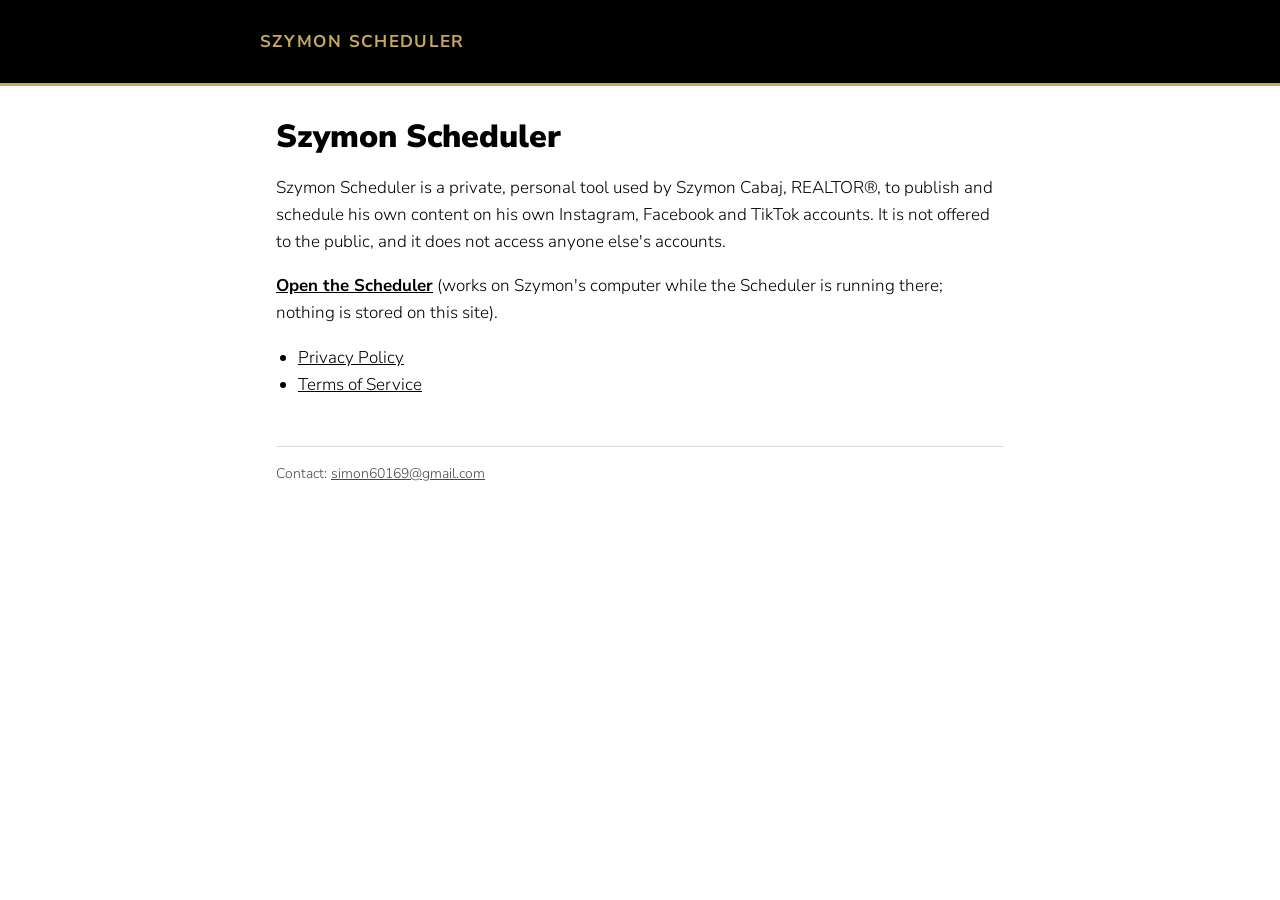
<file: index.html>
<!doctype html>
<html lang="en">
<head>
<meta charset="utf-8">
<meta name="viewport" content="width=device-width, initial-scale=1">
<title>Szymon Scheduler</title>
<link rel="stylesheet" href="https://fonts.googleapis.com/css2?family=Nunito+Sans:wght@300;700;900&display=swap">
<link rel="stylesheet" href="style.css">
</head>
<body>
<header><div class="wrap"><a href="./">SZYMON SCHEDULER</a></div></header>
<main>
<h1>Szymon Scheduler</h1>
<p>Szymon Scheduler is a private, personal tool used by Szymon Cabaj, REALTOR®, to publish and schedule his own content on his own Instagram, Facebook and TikTok accounts. It is not offered to the public, and it does not access anyone else's accounts.</p>
<p><a href="app/"><b>Open the Scheduler</b></a> (works on Szymon's computer while the Scheduler is running there; nothing is stored on this site).</p>
<ul>
<li><a href="privacy.html">Privacy Policy</a></li>
<li><a href="terms.html">Terms of Service</a></li>
</ul>
<footer>Contact: <a href="mailto:simon60169@gmail.com">simon60169@gmail.com</a></footer>
</main>
</body>
</html>
</file>
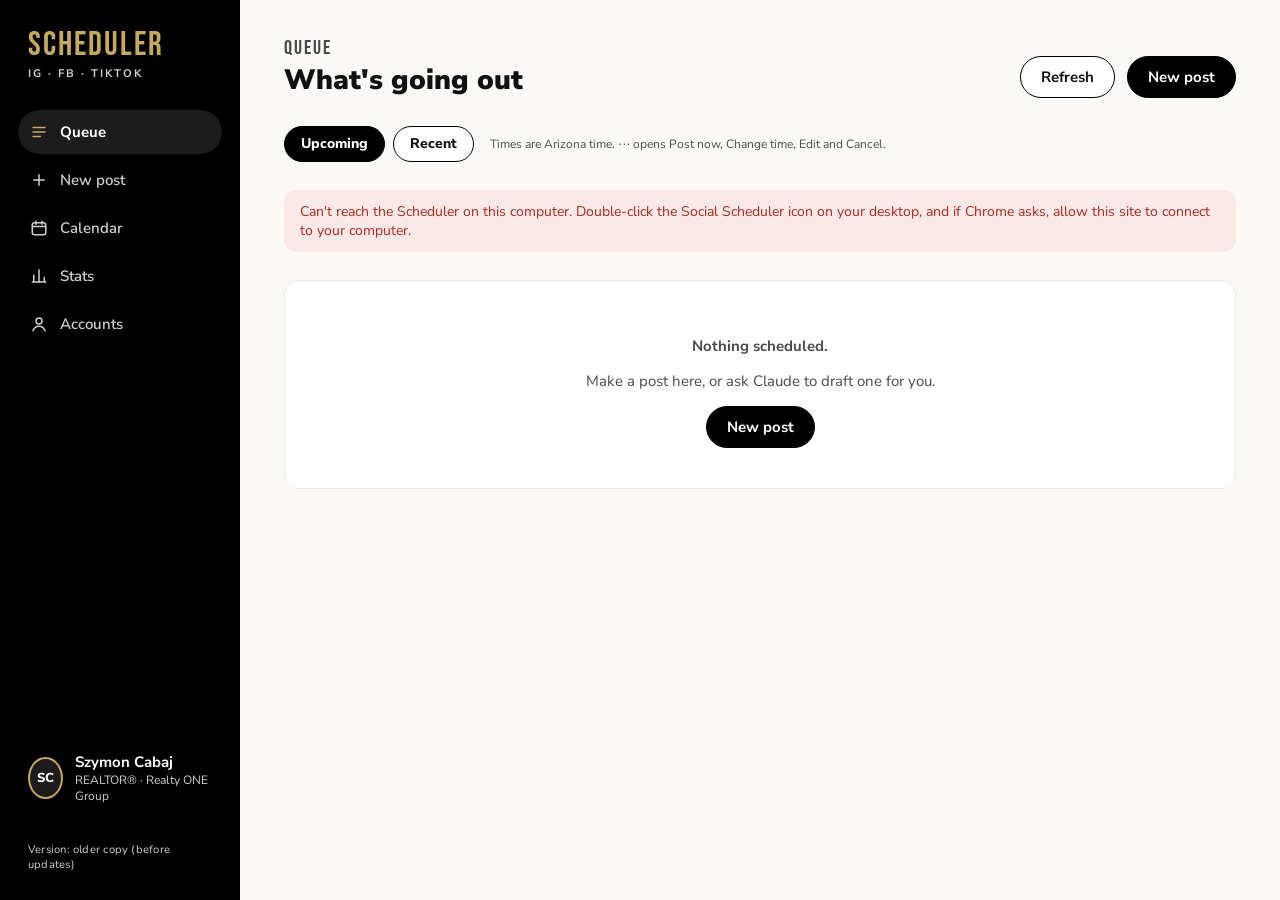
<file: app/index.html>
<!doctype html>
<html lang="en">
<head>
<meta charset="utf-8">
<meta name="viewport" content="width=device-width, initial-scale=1">
<title>Social Scheduler</title>
<meta name="theme-color" content="#000000">
<link rel="preconnect" href="https://fonts.googleapis.com">
<link rel="stylesheet" href="https://fonts.googleapis.com/css2?family=Bebas+Neue&family=Nunito+Sans:wght@400;600;700;900&display=swap">
<style>
:root{
  --black:#000;--ink:#111;--white:#fff;--gold:#C5A95E;--gold-soft:#F6F0DF;
  --g1:#1C1C1C;--g2:#4A4A4A;--g3:#8A8A8A;--g4:#CFCFCF;--g5:#ECEBE7;--bg:#FAF9F6;
  --ok:#2E7D4F;--ok-soft:#E5F2EA;--bad:#B3261E;--bad-soft:#FBE9E7;--warn:#9A6A00;--warn-soft:#FFF4D6;
  --radius:14px;
}
*{box-sizing:border-box}
html,body{margin:0;background:var(--bg);color:var(--ink);font-family:'Nunito Sans',system-ui,sans-serif;font-size:15px}
a{color:inherit}
button,input,select,textarea{font:inherit;color:inherit}
.display{font-family:'Bebas Neue',sans-serif;letter-spacing:.06em}
.app{min-height:100vh;display:flex;background:linear-gradient(to right,var(--black) 240px,var(--bg) 240px)}
main:focus{outline:none}
nav.side{width:240px;flex:0 0 240px;background:var(--black);color:var(--white);padding:28px 18px;display:flex;flex-direction:column;gap:28px;position:sticky;top:0;height:100vh}
.brand{padding:0 10px}
.brand b{display:block;font-family:'Bebas Neue',sans-serif;font-size:34px;letter-spacing:.06em;color:var(--gold);line-height:1;font-weight:400}
.brand span{font-size:11px;font-weight:700;letter-spacing:2px;color:var(--g4)}
.navlinks{display:flex;flex-direction:column;gap:4px}
.navlinks a{display:flex;align-items:center;gap:12px;min-height:44px;padding:0 12px;border-radius:999px;color:var(--g4);text-decoration:none;font-weight:600}
.navlinks a svg{flex:0 0 18px}
.navlinks a.on{background:var(--g1);color:var(--white);font-weight:700}
.navlinks a.on svg{stroke:var(--gold)}
.badge{margin-left:auto;background:var(--gold);color:var(--black);border-radius:999px;font-size:12px;font-weight:900;padding:1px 8px}
.preview{display:grid;grid-template-columns:repeat(auto-fill,minmax(180px,1fr));gap:12px}
.preview img,.preview video{width:100%;max-height:420px;object-fit:contain;background:var(--black);border-radius:10px;display:block}
.me{margin-top:auto;display:flex;gap:12px;align-items:center;padding:0 10px}
.me .av{width:42px;height:42px;border-radius:50%;border:2px solid var(--gold);display:flex;align-items:center;justify-content:center;font-weight:800;font-size:13px;background:var(--g1)}
.me small{display:block;color:var(--g4);font-size:12px}
.ver{padding:10px 10px 0;color:var(--g4);font-size:11px;letter-spacing:.02em}
main{flex:1;min-width:0;padding:36px 44px 80px;display:flex;flex-direction:column;gap:28px}
header.top{display:flex;flex-wrap:wrap;align-items:flex-end;justify-content:space-between;gap:16px}
.eyebrow{font-family:'Bebas Neue',sans-serif;font-size:20px;letter-spacing:.1em;color:var(--g2)}
h1{margin:4px 0 0;font-size:28px;font-weight:900;line-height:1.2}
h2{margin:0;font-size:18px;font-weight:900}
.btn{display:inline-flex;align-items:center;justify-content:center;gap:8px;min-height:42px;padding:0 20px;border-radius:999px;border:1.5px solid var(--black);background:var(--white);font-weight:700;cursor:pointer;text-decoration:none;white-space:nowrap}
.btn.primary{background:var(--black);color:var(--white)}
.btn.gold{background:var(--gold);border-color:var(--gold);color:var(--black)}
.btn.small{min-height:34px;padding:0 14px;font-size:13px}
.btn.ghost{border-color:transparent;background:transparent;text-decoration:underline}
.btn.danger{border-color:var(--bad);color:var(--bad)}
.btn:disabled{opacity:.45;cursor:not-allowed}
.card{background:var(--white);border:1px solid var(--g5);border-radius:var(--radius);padding:20px}
.muted{color:var(--g2)}
.tiny{font-size:12px}
.row{display:flex;gap:12px;align-items:center;flex-wrap:wrap}
.stack{display:flex;flex-direction:column;gap:12px}
.grid2{display:grid;grid-template-columns:minmax(0,1.1fr) minmax(0,1fr);gap:24px;align-items:start}
.chip{display:inline-flex;align-items:center;gap:6px;padding:3px 10px;border-radius:999px;font-size:12px;font-weight:700;background:var(--g5);color:var(--g1)}
.chip.ok{background:var(--ok-soft);color:var(--ok)}
.chip.bad{background:var(--bad-soft);color:var(--bad)}
.chip.warn{background:var(--warn-soft);color:var(--warn)}
.chip.gold{background:var(--gold-soft);color:#7A6223}
.dot{width:8px;height:8px;border-radius:50%;background:currentColor;display:inline-block}
.notice{padding:12px 16px;border-radius:12px;background:var(--gold-soft);font-size:14px}
.notice.bad{background:var(--bad-soft);color:var(--bad)}
.section-title{display:flex;align-items:baseline;justify-content:space-between;gap:12px;margin-bottom:4px}
.storylink{margin-top:8px;display:inline-flex;gap:6px;align-items:center;background:var(--gold-soft);color:#7A6223;border-radius:999px;padding:3px 10px}
.storylink::before{content:"\25CE";font-size:12px}
.sec-head{display:flex;align-items:center;gap:10px;width:100%;background:none;border:0;padding:6px 0;cursor:pointer;text-align:left;font:inherit;color:inherit}
.sec-head h2,.sec-head h3{margin:0}
.sec-head .chev{display:inline-block;width:10px;height:10px;border-right:2.5px solid currentColor;border-bottom:2.5px solid currentColor;transform:rotate(45deg);margin:0 4px 4px 2px;transition:transform .15s}
.sec-head[aria-expanded="false"] .chev{transform:rotate(-45deg);margin-bottom:0}
.sec-head .count{font-size:12px;font-weight:800;background:var(--g5);border-radius:999px;padding:2px 9px}
.sec-head .sub{margin-left:auto}
.day{padding-left:6px;border-left:2px solid var(--g5)}
.day .sec-head h3{font-size:15px}
/* queue */
.post{display:grid;grid-template-columns:96px minmax(0,1fr) auto;gap:18px;align-items:start}
.thumb{width:96px;height:120px;border-radius:10px;background:var(--g5);overflow:hidden;position:relative}
.thumb img,.thumb video{width:100%;height:100%;object-fit:cover;display:block}
.thumb .count{position:absolute;right:6px;bottom:6px;background:rgba(0,0,0,.7);color:#fff;border-radius:999px;padding:1px 8px;font-size:11px;font-weight:700}
.post h3{margin:0 0 4px;font-size:16px;font-weight:800}
.post .when{font-weight:700}
.post .cap{color:var(--g2);font-size:14px;margin:6px 0 10px;display:-webkit-box;-webkit-line-clamp:2;-webkit-box-orient:vertical;overflow:hidden}
.results{display:flex;flex-direction:column;gap:4px;font-size:13px}
.actions{display:flex;flex-direction:column;gap:8px;align-items:stretch}
.empty{text-align:center;padding:40px 20px;color:var(--g2)}
/* compose */
.drop{border:2px dashed var(--g4);border-radius:var(--radius);padding:28px;text-align:center;background:var(--white);cursor:pointer;transition:border-color .15s}
.drop.over{border-color:var(--gold);background:var(--gold-soft)}
.files{display:flex;gap:12px;flex-wrap:wrap}
.file{width:120px;display:flex;flex-direction:column;gap:6px}
.file .thumb{width:120px;height:150px}
.file .x{position:absolute;top:6px;right:6px;width:26px;height:26px;border-radius:50%;border:0;background:rgba(0,0,0,.75);color:#fff;cursor:pointer;font-weight:900}
.bar{height:5px;border-radius:999px;background:var(--g5);overflow:hidden}
.bar i{display:block;height:100%;background:var(--gold);width:0}
label.field{display:flex;flex-direction:column;gap:6px;font-weight:700;font-size:14px}
input[type=text],input[type=datetime-local],select,textarea{border:1.5px solid var(--g4);border-radius:10px;padding:10px 12px;background:var(--white);width:100%}
textarea{min-height:120px;resize:vertical;line-height:1.45}
input:focus,select:focus,textarea:focus,.btn:focus-visible,a:focus-visible{outline:3px solid var(--gold);outline-offset:1px}
.platform{border:1.5px solid var(--g5);border-radius:12px;padding:14px 16px;display:flex;flex-direction:column;gap:10px}
.platform.on{border-color:var(--black)}
.platform .head{display:flex;align-items:center;gap:10px;justify-content:space-between;flex-wrap:wrap}
.platform .head label{display:flex;align-items:center;gap:10px;font-weight:800;cursor:pointer}
.platform input[type=checkbox]{width:18px;height:18px;accent-color:var(--black)}
.ttbox{border-top:1px solid var(--g5);padding-top:10px;display:flex;flex-direction:column;gap:10px}
.ttbox .opt{display:flex;align-items:center;gap:8px;font-size:14px;cursor:pointer}
.ttbox .opt input{flex:none}
.ttbox .opt.off{opacity:.45;cursor:not-allowed}
.ttbox .who{display:flex;align-items:center;gap:10px;font-size:14px}
.ttbox .who img{width:32px;height:32px;border-radius:50%;object-fit:cover;background:var(--g5)}
.declare{font-size:13px;color:var(--g1)}
.declare a{color:inherit;font-weight:700}
.counter{font-size:12px;color:var(--g3);text-align:right}
.counter.over{color:var(--bad);font-weight:700}
.checks li{margin:4px 0}
.seg{align-self:flex-start;display:inline-flex;border:1.5px solid var(--black);border-radius:999px;overflow:hidden}
.seg button{border:0;background:var(--white);padding:8px 16px;font-weight:700;cursor:pointer}
.seg button.on{background:var(--black);color:var(--white)}
/* calendar */
.cal{display:grid;grid-template-columns:repeat(7,minmax(0,1fr));border-top:1px solid var(--g5);border-left:1px solid var(--g5);background:var(--white);border-radius:var(--radius);overflow:hidden}
.cal .dow{padding:10px;font-size:12px;font-weight:800;color:var(--g2);border-right:1px solid var(--g5);border-bottom:1px solid var(--g5);background:var(--bg)}
.cal .day{min-height:112px;padding:8px;border-right:1px solid var(--g5);border-bottom:1px solid var(--g5);display:flex;flex-direction:column;gap:4px}
.cal .day.out{background:var(--bg);color:var(--g3)}
.cal .day.today .n{background:var(--gold);color:var(--black);border-radius:999px;padding:0 7px}
.cal .n{font-size:12px;font-weight:800;align-self:flex-start}
.cal .ev{border:0;text-align:left;border-radius:8px;padding:4px 6px;font-size:12px;font-weight:700;cursor:pointer;background:var(--black);color:var(--white);white-space:nowrap;overflow:hidden;text-overflow:ellipsis}
.cal .ev.done{background:var(--ok-soft);color:var(--ok)}
.cal .ev.failed,.cal .ev.partial{background:var(--bad-soft);color:var(--bad)}
.cal .ev.draft{background:var(--white);color:var(--ink);border:1.5px dashed var(--warn)}
.cal .ev.cancelled{background:var(--g5);color:var(--g3);text-decoration:line-through}
/* accounts */
.accts{display:grid;grid-template-columns:repeat(auto-fit,minmax(220px,1fr));gap:16px}
.acct .name{font-size:18px;font-weight:900;margin:6px 0 2px;word-break:break-word}
.bars{display:flex;flex-direction:column;gap:6px}
.bars .b{display:grid;grid-template-columns:56px 1fr 40px;gap:10px;align-items:center;font-size:13px}
.bars .b i{display:block;height:10px;border-radius:999px;background:var(--gold)}
/* modal + toast */
.modal{position:fixed;inset:0;background:rgba(0,0,0,.45);display:flex;align-items:center;justify-content:center;padding:16px;z-index:20}
.modal .card{max-width:640px;width:100%;max-height:90vh;overflow:auto}
.toast{position:fixed;left:50%;bottom:24px;transform:translateX(-50%);background:var(--black);color:var(--white);padding:12px 20px;border-radius:999px;font-weight:700;z-index:30;max-width:calc(100% - 32px)}
.toast.bad{background:var(--bad)}
.spin{width:14px;height:14px;border:2px solid currentColor;border-right-color:transparent;border-radius:50%;display:inline-block;animation:sp 0.8s linear infinite}
@keyframes sp{to{transform:rotate(360deg)}}
/* Queue timeline */
.qseg{display:flex;gap:8px;align-items:center}
.stats{width:100%;border-collapse:separate;border-spacing:0;background:var(--white);border:1px solid var(--g5);border-radius:var(--radius);overflow:hidden}
.stats th,.stats td{padding:14px 18px;text-align:left;vertical-align:top;border-bottom:1px solid var(--g5)}
.stats tr:last-child th,.stats tr:last-child td{border-bottom:0}
.stats thead th{background:var(--g5);font-weight:900;font-size:14px}
.stats thead th small{display:block;font-weight:600;color:var(--g2);font-size:12px}
.stats thead th.now{background:var(--black);color:var(--white)}
.stats thead th.now small{color:var(--gold)}
.stats tbody th{font-weight:800;width:150px}
.stats td.now{background:var(--gold-soft)}
.stats .n{font-size:28px;font-weight:900;line-height:1}
.stats td.zero .n{color:var(--g4)}
.stats .parts{display:flex;flex-direction:column;gap:2px;margin-top:6px;font-size:12px;font-weight:700;color:var(--g2)}
.stats .parts .ok{color:var(--ok)}.stats .parts .bad{color:var(--bad)}.stats .parts .warn{color:var(--warn)}
.stats tr.total th,.stats tr.total td{border-top:2px solid var(--g4)}
.goals{display:flex;flex-direction:column;gap:16px}
.gtitle{display:flex;justify-content:space-between;align-items:baseline;gap:12px}
.glist{display:grid;grid-template-columns:repeat(auto-fit,minmax(220px,1fr));gap:20px}
.grow{display:flex;flex-direction:column;gap:8px}
.ghead{display:flex;justify-content:space-between;align-items:baseline}
.gnum{font-size:28px;font-weight:900;line-height:1}.gnum small{font-size:16px;color:var(--g3);font-weight:800}
.gbar{position:relative;display:flex;height:10px;border-radius:999px;background:var(--g5);overflow:hidden}
.gbar i{display:block;height:100%}.gbar i.p,.glegend i.p{background:var(--ok)}.gbar i.s,.glegend i.s{background:var(--black)}.gbar i.d,.glegend i.d{background:var(--gold)}
.gbar .mark{position:absolute;top:0;bottom:0;width:2px;background:var(--bad)}
.gparts{display:flex;flex-wrap:wrap;gap:4px 10px;font-size:12px;font-weight:700;color:var(--g2)}
.gparts .ok,.gstat.ok{color:var(--ok)}.gparts .warn,.gstat.warn{color:var(--warn)}.gparts .bad,.gstat.bad{color:var(--bad)}
.gstat{font-size:13px;font-weight:800}
.glegend{display:flex;flex-wrap:wrap;gap:6px 16px;align-items:center}.glegend i{display:inline-block;width:10px;height:10px;border-radius:3px;margin-right:6px;vertical-align:-1px}
.goalin{display:grid;grid-template-columns:repeat(auto-fit,minmax(120px,1fr));gap:12px}
.goalin label{display:flex;flex-direction:column;gap:4px;font-weight:700;font-size:13px}
.goalin input{border:1.5px solid var(--g4);border-radius:10px;padding:10px 12px;background:var(--white);width:100%}
.qseg button{min-height:36px;padding:0 16px;border-radius:999px;border:1.5px solid var(--black);background:var(--white);font-weight:800;font-size:14px;cursor:pointer}
.qseg button[aria-pressed="true"]{background:var(--black);color:var(--white)}
.apbanner{display:flex;align-items:center;gap:14px;background:#FBEFC9;border:1.5px solid #E6C75A;border-radius:12px;padding:12px 16px}
.apbanner .n{width:32px;height:32px;border-radius:50%;background:var(--gold);font-weight:900;display:flex;align-items:center;justify-content:center;flex:none}
.apbanner .t{flex:1;font-weight:800}.apbanner .t span{display:block;font-size:13px;font-weight:600;color:#6B5200}
.tldays{display:flex;flex-direction:column;gap:6px}
.tlday{display:flex;align-items:center;gap:10px;font-size:17px;font-weight:900;margin:10px 0 4px}
.tlday .count{font-size:12px;font-weight:800;background:var(--g5);border-radius:999px;padding:2px 9px}
.tl{display:grid;grid-template-columns:84px 18px minmax(0,1fr)}
.tl-time{font-weight:800;font-size:14px;text-align:right;padding:20px 12px 0 0;white-space:nowrap}
.tl-rail{position:relative}
.tl-rail::before{content:"";position:absolute;left:8px;top:0;bottom:0;width:2px;background:var(--g5)}
.tl-rail i{position:absolute;left:3px;top:23px;width:12px;height:12px;border-radius:50%;background:var(--black);border:2px solid var(--bg)}
.tl.draft .tl-rail i{background:var(--gold)}.tl.done .tl-rail i{background:var(--ok)}.tl.bad .tl-rail i{background:var(--bad)}.tl.off .tl-rail i{background:var(--g4)}
.tl-card{display:flex;gap:14px;align-items:center;padding:12px 14px;margin:5px 0 5px 10px}
.tl.child .tl-card{margin-left:44px;border-left:3px solid var(--gold);background:#FCFAF4}
.tl.draft .tl-card{border:1.5px solid #E6C75A;background:#FFFCF2}
.tl-card .thumb{width:52px;height:64px;flex:none}
.tl-card .info{flex:1;min-width:0;display:flex;flex-direction:column;gap:4px}
.tl-card .ttl{font-size:16px;font-weight:800}
.tl-card .tlacts{display:flex;gap:8px;align-items:center;flex:none}
.dest{display:flex;flex-wrap:wrap;gap:4px 18px;font-size:13px}
.dest>div{display:inline-flex;align-items:center;gap:6px;flex-wrap:wrap}
.dest .err{flex-basis:100%;color:var(--bad);font-size:12px}
.pi{width:20px;height:20px;border-radius:6px;color:#fff;font-size:9px;font-weight:900;display:inline-flex;align-items:center;justify-content:center;flex:none}
.pi.instagram{background:linear-gradient(135deg,#F58529,#DD2A7B 50%,#8134AF)}.pi.facebook{background:#1877F2}.pi.tiktok{background:#111;box-shadow:inset -2px 0 0 #25F4EE,inset 2px 0 0 #FE2C55}
.morebtn{width:36px;height:36px;border-radius:50%;border:1.5px solid var(--g4);background:var(--white);display:inline-flex;align-items:center;justify-content:center;cursor:pointer;font-weight:900;letter-spacing:1px}
@media (max-width:900px){
  .tl{grid-template-columns:64px 14px minmax(0,1fr)}
  .tl-card{flex-wrap:wrap}
  .tl.child .tl-card{margin-left:24px}

  .app{flex-direction:column;background:var(--bg)}
  nav.side{width:auto;flex:none;height:auto;position:static;padding:14px 16px;flex-direction:row;align-items:center;gap:12px;flex-wrap:wrap}
  .brand b{font-size:26px}.brand span,.me,.ver{display:none}
  .navlinks{flex-direction:row;flex-wrap:wrap}
  .navlinks a{min-height:38px;padding:0 12px;font-size:14px}
  main{padding:24px 16px 80px}
  .grid2{grid-template-columns:1fr}
  .post{grid-template-columns:72px minmax(0,1fr)}
  .post .thumb{width:72px;height:90px}
  .post .actions{grid-column:1/-1;flex-direction:row;flex-wrap:wrap}
  .cal .day{min-height:76px;padding:4px}
  .cal .ev{font-size:10px;padding:2px 4px}
}
</style>
</head>
<body>
<div class="app">
  <nav class="side" aria-label="Main">
    <div class="brand"><b>Scheduler</b><span>IG · FB · TIKTOK</span></div>
    <div class="navlinks">
      <a href="#queue" data-route="queue"><svg width="18" height="18" viewBox="0 0 24 24" fill="none" stroke="currentColor" stroke-width="2" stroke-linecap="round" aria-hidden="true"><path d="M4 6h16M4 12h16M4 18h10"/></svg>Queue</a>
      <a href="#new" data-route="new"><svg width="18" height="18" viewBox="0 0 24 24" fill="none" stroke="currentColor" stroke-width="2" stroke-linecap="round" aria-hidden="true"><path d="M12 5v14M5 12h14"/></svg>New post</a>
      <a href="#calendar" data-route="calendar"><svg width="18" height="18" viewBox="0 0 24 24" fill="none" stroke="currentColor" stroke-width="2" stroke-linecap="round" aria-hidden="true"><rect x="3" y="5" width="18" height="16" rx="3"/><path d="M3 10h18M8 3v4M16 3v4"/></svg>Calendar</a>
      <a href="#stats" data-route="stats"><svg width="18" height="18" viewBox="0 0 24 24" fill="none" stroke="currentColor" stroke-width="2" stroke-linecap="round" aria-hidden="true"><path d="M5 20V11M12 20V4M19 20v-6M3 20h18"/></svg>Stats</a>
      <a href="#accounts" data-route="accounts"><svg width="18" height="18" viewBox="0 0 24 24" fill="none" stroke="currentColor" stroke-width="2" stroke-linecap="round" aria-hidden="true"><circle cx="12" cy="8" r="4"/><path d="M4 21c1.5-4 4.5-6 8-6s6.5 2 8 6"/></svg>Accounts</a>
    </div>
    <div class="me"><div class="av" aria-hidden="true">SC</div><div><b>Szymon Cabaj</b><small>REALTOR® · Realty ONE Group</small></div></div>
    <div class="ver" id="ver"></div>
  </nav>
  <main id="main" tabindex="-1"></main>
</div>
<div id="layer"></div>

<script>
"use strict";
const $ = (s, el = document) => el.querySelector(s);
const esc = v => String(v ?? "").replace(/[&<>"']/g, c => ({"&":"&amp;","<":"&lt;",">":"&gt;",'"':"&quot;","'":"&#39;"}[c]));
const NAMES = {instagram: "Instagram", facebook: "Facebook", tiktok: "TikTok"};
const FORMAT_NAMES = {feed: "Photo post", reel: "Reel", story: "Story", carousel: "Carousel", post: "Photo post", video: "Video", draft: "Draft to inbox", direct: "Post directly"};
const STATUS = {pending: ["Approved · scheduled", "gold"], done: ["Posted", "ok"], partial: ["Partly posted", "warn"], failed: ["Failed", "bad"], cancelled: ["Cancelled", ""]};
const FAIR_HOUSING = ["adults only", "no children", "no kids", "perfect for families", "ideal for families", "singles", "bachelor", "christian", "exclusive neighborhood", "safe neighborhood", "walking distance to church", "mature", "able-bodied", "no wheelchairs", "english speaking"];
const BROKERAGE = "realty one group";

let openId = null;
const S = {goalDraft: {}, settings: {week_start: 0, goals: {}}, statShift: 0, qtab: "upcoming", posts: [], status: null, best: null, loading: true, error: "", month: null, compose: null, creator: null};
// Served by the laptop (http://127.0.0.1:8765) or from the published copy on github.io, which talks to the laptop.
const LOCAL = "http://127.0.0.1:8765";
const BASE = location.protocol === "https:" ? LOCAL : "";
// On the laptop the screens can be installed as an app (desktop icon, own window).
if (location.protocol === "http:") {
  for (const [rel, href] of [["manifest", "/manifest.webmanifest"], ["icon", "/icon-192.png"], ["apple-touch-icon", "/icon-192.png"]]) {
    const l = document.createElement("link"); l.rel = rel; l.href = href; document.head.appendChild(l);
  }
  if ("serviceWorker" in navigator) navigator.serviceWorker.register("/sw.js").catch(() => {});
}
const OFFLINE = "Can't reach the Scheduler on this computer. Double-click the Social Scheduler icon on your desktop, and if Chrome asks, allow this site to connect to your computer.";

async function api(path, opts = {}) {
  const init = {method: opts.method || "GET", headers: {}};
  if (opts.body !== undefined) {
    init.method = opts.method || "POST";
    init.headers["Content-Type"] = "application/json";
    init.body = JSON.stringify(opts.body);
  }
  if (init.method !== "GET") init.headers["X-Scheduler"] = "1";
  let r;
  try { r = await fetch(BASE + path, {...init, targetAddressSpace: "loopback"}); }
  catch (e) { throw new Error(OFFLINE); }
  let data = {};
  try { data = await r.json(); } catch (e) {}
  if (!r.ok) throw new Error(data.error || `Request failed (${r.status})`);
  return data;
}

function toast(msg, bad) {
  const t = document.createElement("div");
  t.className = "toast" + (bad ? " bad" : "");
  t.setAttribute("role", "status");
  t.textContent = msg;
  document.body.appendChild(t);
  setTimeout(() => t.remove(), bad ? 6000 : 3500);
}

function modal(html, onMount) {
  openId = null;
  const layer = $("#layer");
  layer.innerHTML = `<div class="modal" role="dialog" aria-modal="true"><div class="card">${html}</div></div>`;
  const m = layer.firstElementChild;
  const close = () => { layer.innerHTML = ""; document.removeEventListener("keydown", onKey); };
  const onKey = e => { if (e.key === "Escape") close(); };
  document.addEventListener("keydown", onKey);
  m.addEventListener("click", e => { if (e.target === m || e.target.closest("[data-close]")) close(); });
  onMount && onMount(m.firstElementChild, close);
  const f = m.querySelector("button, input, textarea, select");
  f && f.focus();
  return close;
}

// ---------- data ----------
let pollTimer = null;
async function loadPosts(quiet) {
  try {
    const d = await api("/api/posts");
    S.posts = d.posts; S.error = "";
  } catch (e) {
    S.error = e.message;
  }
  S.loading = false;
  if (!quiet || ["queue", "calendar", "stats"].includes(route()) || (route() === "review" && !S.compose)) render();
  else { const nb = $('.navlinks a[data-route="queue"] .badge'); const n = S.posts.filter(p => p.status === "pending" && !p.approved).length; if (nb) { nb.textContent = n || ""; nb.hidden = !n; } }
  refreshOpenPost();
  clearTimeout(pollTimer);
  const busy = S.posts.some(p => p.publishing);
  pollTimer = setTimeout(() => loadPosts(true), busy ? 4000 : 60000);
}
// ---------- version and updates ----------
function buildWhen(b) {
  const m = /^(\d{4})(\d{2})(\d{2})(\d{2})(\d{2})-/.exec(b || "");
  if (!m) return "";
  const d = new Date(Date.UTC(+m[1], +m[2] - 1, +m[3], +m[4], +m[5]));
  return d.toLocaleString(undefined, {month: "short", day: "numeric", hour: "numeric", minute: "2-digit"});
}
function versionText(v) {
  if (!v) return "";
  if (v.error) return "Version: older copy (before updates)";
  const when = buildWhen(v.build);
  return `Version ${v.version}${when ? " · " + when : v.build === "dev" ? " · installed by hand" : ""}`;
}
async function loadVersion() {
  try { S.ver = await api("/api/version"); } catch (e) { S.ver = {error: e.message}; }
  const el = $("#ver"); if (el) el.textContent = versionText(S.ver);
  if (route() === "accounts") render();
  return S.ver;
}
async function updateNow() {
  try {
    const d = await api("/api/update", {body: {}});
    if (!d.updating) { toast("You already have the latest version."); return loadVersion(); }
    toast("Updating… the Scheduler restarts in a few seconds.");
    const from = S.ver && S.ver.build;
    for (let i = 0; i < 40; i++) {
      await new Promise(r => setTimeout(r, 3000));
      try { const v = await api("/api/version"); if (v.build !== from) { location.reload(); return; } } catch (e) {}
    }
    toast("The update is taking longer than usual. Check again in a minute.", true);
  } catch (e) { toast(e.message, true); }
}
function versionCard() {
  const v = S.ver;
  if (!v) return `<section class="card stack"><h2>This app</h2><div class="muted"><span class="spin"></span> Checking…</div></section>`;
  const state = v.error ? "This copy is too old to update itself. Install the latest ZIP once and it will keep itself up to date after that."
    : !v.auto_update ? "Automatic updates are off on this computer."
    : v.update_error ? `The last update didn't install: ${v.update_error}`
    : v.update_waiting ? "A new version is ready. It installs itself when you haven't used the screens for a few minutes, or press Update now."
    : "Up to date. New versions install themselves when you're not using the screens.";
  return `<section class="card stack"><h2>This app</h2>
    <div class="row" style="justify-content:space-between"><b>${esc(versionText(v))}</b>${v.update_waiting ? `<span class="chip warn">Update ready</span>` : v.auto_update ? `<span class="chip ok">Up to date</span>` : ""}</div>
    <div class="muted tiny">${esc(state)}</div>
    ${v.auto_update ? `<div class="row"><button class="btn" id="updnow">${v.update_waiting ? "Update now" : "Check for updates"}</button></div>` : ""}
  </section>`;
}
async function loadStatus() {
  S.status = null; if (route() === "accounts") render();
  try { S.status = await api("/api/status"); } catch (e) { S.status = {error: e.message}; }
  if (route() === "accounts") render();
}
async function loadBest() {
  if (S.best) return S.best;
  try { S.best = await api("/api/best-times"); } catch (e) { S.best = {hours: [], error: e.message}; }
  return S.best;
}

// ---------- shared bits ----------
function thumb(media) {
  const m = media[0];
  if (!m) return `<div class="thumb"></div>`;
  const inner = m.type === "video"
    ? `<video src="${esc(m.url)}#t=0.5" muted preload="metadata" playsinline></video>`
    : `<img src="${esc(m.url)}" alt="" loading="lazy">`;
  return `<div class="thumb">${inner}${media.length > 1 ? `<span class="count">${media.length}</span>` : ""}</div>`;
}
function statusChip(p) {
  if (p.status === "pending" && !p.approved) return `<span class="chip warn"><span class="dot"></span>Needs approval</span>`;
  if (p.publishing) return `<span class="chip gold"><span class="spin"></span> Publishing</span>`;
  if (p.status === "pending" && Object.keys(p.results).length && !Object.values(p.results).some(r => r.status !== "done") && Date.parse(p.scheduled_for) <= Date.now()) {
    const left = Object.keys(p.platforms).filter(k => !p.results[k]).map(k => NAMES[k]);
    return `<span class="chip gold"><span class="dot"></span>Sending · ${esc(left.join(", "))} next</span>`;
  }
  if (p.status === "pending" && Object.values(p.results).some(r => r.status === "done")) {
    const left = Object.keys(p.platforms).filter(k => !(p.results[k] && p.results[k].status === "done")).map(k => NAMES[k]);
    return `<span class="chip warn"><span class="dot"></span>Partly posted · ${esc(left.join(", "))} still to go</span>`;
  }
  const [label, cls] = STATUS[p.status] || [p.status, ""];
  return `<span class="chip ${cls}"><span class="dot"></span>${label}</span>`;
}
function firstCaption(p) {
  for (const k of ["instagram", "facebook", "tiktok"]) if (p.targets[k] && p.targets[k].caption) return p.targets[k].caption;
  return "";
}
function resultLine(p, k) {
  const r = p.results[k];
  const fmt = FORMAT_NAMES[p.platforms[k]] || p.platforms[k];
  if (!r) return `<div><b>${NAMES[k]}</b> <span class="muted">· ${esc(fmt)}${Object.keys(p.results).length && p.status === "pending" && !p.publishing ? " · not sent yet, it goes out on GitHub's next run" : ""}</span></div>`;
  if (r.status === "done") {
    const link = p.links[k];
    const what = k === "tiktok" && r.mode === "draft" ? "in your TikTok inbox, open the app and tap Post" : "posted";
    const extra = [r.ai_note, r.warning].filter(Boolean).map(t => `<div class="tiny muted">${esc(t)}</div>`).join("");
    return `<div><b>${NAMES[k]}</b> <span class="chip ok">✓ ${what}</span> ${link ? `<a href="${esc(link)}" target="_blank" rel="noopener">View</a>` : ""}${extra}</div>`;
  }
  return `<div><b>${NAMES[k]}</b> <span class="chip bad">${r.attempts >= 3 ? "Gave up" : "Will retry"}</span> <span class="muted">${esc(r.error || "")}</span></div>`;
}
// Stories made from a post with "Also post as a full-screen story" (older ones are matched by title).
function storiesOf(id, title) {
  return S.posts.filter(x => x.id !== id && x.status !== "cancelled" &&
    (x.story_of === id || (!x.story_of && title && (x.title || "").startsWith(title + " (story"))));
}
function storyParent(p) {
  if (p.story_of) return S.posts.find(x => x.id === p.story_of) || null;
  const m = (p.title || "").match(/^(.*) \(story( \d+\/\d+)?\)$/);
  return m ? S.posts.find(x => x.id !== p.id && x.title === m[1]) || null : null;
}
function storyLine(p) {
  const kids = storiesOf(p.id, p.title);
  if (kids.length) {
    const first = kids.slice().sort((a, b) => a.scheduled_for.localeCompare(b.scheduled_for))[0];
    return `<div class="tiny storylink">${kids.length > 1 ? `${kids.length} stories scheduled, from` : "Story scheduled for"} <b>${esc(first.when_local)}</b></div>`;
  }
  const parent = storyParent(p);
  return parent ? `<div class="tiny storylink">Story for <b>${esc(parent.title || "Untitled post")}</b></div>` : "";
}

function postCard(p, opts = {}) {
  const pending = p.status === "pending";
  const started = Object.keys(p.results).length > 0;
  const failed = Object.values(p.results).some(r => r.status !== "done");
  let acts = "";
  if (pending && !p.approved) {
    acts = `<button class="btn small gold" data-act="review">Review</button>
      <button class="btn small danger" data-act="delete">Delete</button>`;
  } else if (pending && !p.publishing && !started) {
    acts = `<button class="btn small primary" data-act="publish">Post now</button>
      <button class="btn small" data-act="reschedule">Change time</button>
      <button class="btn small" data-act="review">Edit</button>
      <button class="btn small danger" data-act="cancel">Cancel</button>`;
  } else if (pending && !p.publishing && failed) {
    acts = `<button class="btn small primary" data-act="publish">Retry what failed</button>
      <button class="btn small danger" data-act="cancel">Stop retrying</button>`;
  } else if (p.status === "cancelled") {
    acts = `<button class="btn small danger" data-act="delete">Delete</button>`;
  }
  return `<article class="card post" data-id="${esc(p.id)}">
    ${thumb(p.media)}
    <div style="min-width:0">
      <div class="row" style="gap:8px">${statusChip(p)}${p.ai_generated ? `<span class="chip" title="Marked as made with AI">AI</span>` : ""}<span class="when">${esc(p.when_local)}</span></div>
      <h3 style="margin-top:8px">${esc(p.title || "Untitled post")}</h3>
      <div class="cap">${esc(firstCaption(p))}</div>
      <div class="results">${Object.keys(p.platforms).map(k => resultLine(p, k)).join("")}</div>
      ${storyLine(p)}
    </div>
    <div class="actions">
      ${acts}
      ${opts.close ? `<button class="btn small ghost" data-close>Close</button>` : ""}
    </div>
  </article>`;
}

async function postAction(id, act, after) {
  const p = S.posts.find(x => x.id === id);
  if (!p) return;
  if (act === "review") { location.hash = "#review/" + id; return; }
  if (act === "copytt") {
    try { await navigator.clipboard.writeText(ttDraftCaption(p)); toast("TikTok caption copied. Paste it into the draft in your TikTok inbox."); }
    catch (e) { modal(`<h2>TikTok caption</h2><p class="muted">Copying didn't work here. Select the text and copy it.</p><textarea readonly style="width:100%;min-height:160px">${esc(ttDraftCaption(p))}</textarea><div class="row" style="justify-content:flex-end"><button class="btn" data-close>Done</button></div>`); }
    return;
  }
  if (act === "delete") {
    modal(`<h2>Delete this post?</h2><p class="muted">“${esc(p.title || firstCaption(p).slice(0, 80) || "Untitled")}” is removed from the scheduler. Nothing was posted, so nothing changes on Instagram, Facebook or TikTok.</p>
      <div class="row" style="justify-content:flex-end"><button class="btn" data-close>Keep it</button><button class="btn primary" id="yes">Delete</button></div>`,
      (el, close) => $("#yes", el).onclick = async () => {
        try { await api(`/api/posts/${id}/delete`, {body: {}}); toast("Deleted."); close(); after && after(); if (route() === "review") location.hash = "#queue"; loadPosts(); }
        catch (e) { toast(e.message, true); }
      });
    return;
  }
  if (act === "cancel") {
    modal(`<h2>Cancel this post?</h2><p class="muted">“${esc(p.title || firstCaption(p).slice(0, 80) || "Untitled")}” won't go out. You can't undo this, but you can make the post again.</p>
      <div class="row" style="justify-content:flex-end"><button class="btn" data-close>Keep it</button><button class="btn primary" id="yes">Cancel post</button></div>`,
      (el, close) => $("#yes", el).onclick = async () => {
        try { await api(`/api/posts/${id}/cancel`, {body: {}}); toast("Post cancelled."); close(); after && after(); loadPosts(); }
        catch (e) { toast(e.message, true); }
      });
  } else if (act === "reschedule") {
    modal(`<h2>Change the time</h2><p class="muted">Arizona time.</p>
      <label class="field">New time<input type="datetime-local" id="t" value="${esc(p.local_input)}" max="${esc(p.latest_input || "")}"></label>
      ${p.latest_local ? `<p class="muted tiny">Latest possible: ${esc(p.latest_local)} (files are kept online for 7 days).</p>` : ""}
      <div class="row" style="justify-content:flex-end;margin-top:16px"><button class="btn" data-close>Back</button><button class="btn primary" id="yes">Save time</button></div>`,
      (el, close) => $("#yes", el).onclick = async () => {
        try { await api(`/api/posts/${id}/reschedule`, {body: {when: $("#t", el).value}}); toast("Time changed."); close(); after && after(); loadPosts(); }
        catch (e) { toast(e.message, true); }
      });
  } else if (act === "publish") {
    modal(`<h2>Post this now?</h2><p class="muted">It goes out on ${Object.keys(p.platforms).map(k => NAMES[k]).join(", ")} right away${p.platforms.tiktok === "draft" ? " (TikTok as a draft in your inbox)" : ""}. Keep this page open until it says Posted. Videos can take a couple of minutes.</p>
      <div class="row" style="justify-content:flex-end"><button class="btn" data-close>Not yet</button><button class="btn primary" id="yes">Post now</button></div>`,
      (el, close) => $("#yes", el).onclick = async () => {
        try { await api(`/api/posts/${id}/publish`, {body: {}}); toast("Publishing…"); close(); after && after(); loadPosts(); }
        catch (e) { toast(e.message, true); }
      });
  }
}
document.addEventListener("click", e => {
  const b = e.target.closest("[data-act]");
  if (!b) return;
  const card = b.closest("[data-id]");
  if (card) postAction(card.dataset.id, b.dataset.act);
});

function bindPostModal(el, close, id) {
  el.querySelectorAll("[data-act]").forEach(btn => btn.onclick = e => { e.stopPropagation(); close(); postAction(id, btn.dataset.act); });
}
function openPost(id) {
  const p = S.posts.find(x => x.id === id);
  if (!p) return;
  modal(postCard(p, {close: true}), (el, close) => bindPostModal(el, () => { openId = null; close(); }, id));
  openId = id;
}
function refreshOpenPost() {
  const card = $("#layer .modal .card");
  if (!openId || !card) { openId = null; return; }
  const p = S.posts.find(x => x.id === openId);
  if (!p) return;
  card.innerHTML = postCard(p, {close: true});
  bindPostModal(card, () => { openId = null; $("#layer").innerHTML = ""; }, openId);
}

// ---------- views ----------
// Collapsible sections; what's open is remembered on this computer.
const SEC_KEY = "scheduler.sections";
function secOpen(key, dflt) {
  if (!S.sections) { try { S.sections = JSON.parse(localStorage.getItem(SEC_KEY) || "{}"); } catch (e) { S.sections = {}; } }
  return key in S.sections ? S.sections[key] : dflt;
}
function toggleSec(key, dflt) {
  S.sections[key] = !secOpen(key, dflt);
  try { localStorage.setItem(SEC_KEY, JSON.stringify(S.sections)); } catch (e) {}
  render();
}
function sec(key, title, items, body, opts = {}) {
  const dflt = opts.open !== false, open = secOpen(key, dflt), tag = opts.small ? "h3" : "h2";
  return `<section class="stack ${opts.small ? "day" : ""}">
    <button class="sec-head" data-sec="${esc(key)}" data-dflt="${dflt ? 1 : 0}" aria-expanded="${open}">
      <span class="chev" aria-hidden="true"></span><${tag}>${esc(title)}</${tag}>${items !== null ? `<span class="count">${items}</span>` : ""}
      ${opts.sub ? `<span class="muted tiny sub">${esc(opts.sub)}</span>` : ""}
    </button>
    ${open ? body : ""}
  </section>`;
}
function byDay(posts) {
  const days = [];
  for (const p of posts) {
    const d = p.when_local.split(",")[0];
    if (!days.length || days[days.length - 1].day !== d) days.push({day: d, posts: []});
    days[days.length - 1].posts.push(p);
  }
  return days;
}

// Queue as a timeline. Upcoming = everything still to go out (drafts included, at their time), Recent = what went out.
const PLATFORM_ORDER = ["instagram", "facebook", "tiktok"];
const PI = {instagram: "IG", facebook: "FB", tiktok: "TT"};
const pIcon = k => `<span class="pi ${k}" aria-hidden="true">${PI[k]}</span>`;
function fmtName(p, k) { return FORMAT_NAMES[p.platforms[k]] || p.platforms[k] || ""; }
function destResult(p, k) {
  const r = (p.results || {})[k];
  if (!r) return p.status === "pending" ? "" : `<span class="chip">Not sent</span>`;
  if (r.status === "done") {
    const link = p.links[k];
    return `<span class="chip ok">✓ ${k === "tiktok" && r.mode === "draft" ? "In your TikTok inbox" : "Posted"}</span>${link ? `<a href="${esc(link)}" target="_blank" rel="noopener">View</a>` : ""}`;
  }
  return `<span class="chip bad">${r.attempts >= 3 ? "Failed" : "Will retry"}</span>${r.error ? `<span class="err">${esc(r.error)}</span>` : ""}`;
}
function destLines(p, recent) {
  return `<div class="dest">${PLATFORM_ORDER.filter(k => p.platforms[k]).map(k =>
    `<div>${pIcon(k)}<b>${NAMES[k]}</b>${recent ? "" : `<span class="muted">${esc(fmtName(p, k))}</span>`}${destResult(p, k)}</div>`).join("")}</div>`;
}
// TikTok inbox drafts can't carry a caption, so offer it to paste.
function ttDraftCaption(p) {
  const r = (p.results || {}).tiktok || {}, t = (p.targets || {}).tiktok;
  if (!t || !t.caption || p.status === "cancelled" || r.status === "failed") return "";
  return (r.mode || t.mode || "draft") === "draft" ? t.caption : "";
}
function storyName(p) { const m = (p.title || "").match(/\(story( \d+\/\d+)?\)$/); return "Story" + (m && m[1] ? m[1] : ""); }
function tlKind(p) {
  if (p.status === "pending") return p.approved ? "" : "draft";
  return p.status === "done" ? "done" : p.status === "cancelled" ? "off" : "bad";
}
function tlRow(p, recent) {
  const draft = p.status === "pending" && !p.approved;
  const parent = storyParent(p);
  const started = Object.keys(p.results).length > 0;
  const showChip = recent ? p.status !== "done" : draft || p.publishing || started || Date.parse(p.scheduled_for) <= Date.now();
  const chips = [showChip ? statusChip(p) : "", p.ai_generated ? `<span class="chip" title="Marked as made with AI">AI</span>` : ""].filter(Boolean).join(" ");
  const btns = [];
  if (draft) btns.push(`<button class="btn small gold" data-act="review">Review</button>`);
  if (recent && ttDraftCaption(p)) btns.push(`<button class="btn small gold" data-act="copytt">Copy TikTok caption</button>`);
  return `<div class="tl ${tlKind(p)}${parent ? " child" : ""}" data-id="${esc(p.id)}">
    <div class="tl-time">${esc(p.when_local.split(", ")[1] || p.when_local)}</div><div class="tl-rail"><i></i></div>
    <article class="card tl-card">${thumb(p.media)}
      <div class="info">
        <div class="row" style="gap:8px"><span class="ttl">${parent ? esc(storyName(p)) : esc(p.title || "Untitled post")}</span>${chips}</div>
        ${parent ? `<div class="tiny muted">For <b>${esc(parent.title || "Untitled post")}</b></div>` : ""}
        ${destLines(p, recent)}
      </div>
      <div class="tlacts">${btns.join("")}<button class="morebtn" data-open="${esc(p.id)}" aria-label="All actions for this post" title="Post now, Change time, Edit, Cancel">⋯</button></div>
    </article>
  </div>`;
}
function timeline(posts, recent) {
  const today = new Intl.DateTimeFormat("en-US", {timeZone: "America/Phoenix", weekday: "short", month: "short", day: "numeric"}).format(new Date()).replace(",", "");
  return `<div class="tldays">${byDay(posts).map(d => `<div><div class="tlday">${esc(d.day === today ? "Today · " + d.day : d.day)}<span class="count">${d.posts.length}</span></div>
    ${d.posts.map(p => tlRow(p, recent)).join("")}</div>`).join("")}</div>`;
}
function viewQueue() {
  const now = Date.now();
  const byTime = (a, b) => a.scheduled_for.localeCompare(b.scheduled_for);
  const pending = S.posts.filter(p => p.status === "pending").sort(byTime);
  const drafts = pending.filter(p => !p.approved);
  const recent = S.posts.filter(p => p.status !== "pending" && now - Date.parse(p.scheduled_for) < 14 * 864e5).sort(byTime).reverse().slice(0, 40);
  const overdue = pending.filter(p => p.approved && !p.publishing && Date.parse(p.scheduled_for) < now && !Object.keys(p.results).length);
  if (S.qtab === "approve" && !drafts.length && !S.loading) S.qtab = "upcoming";
  const head = `<header class="top">
    <div><div class="eyebrow">Queue</div><h1>${S.qtab === "approve" ? "Needs your approval" : "What's going out"}</h1></div>
    <div class="row"><button class="btn" id="refresh">Refresh</button><a class="btn primary" href="#new">New post</a></div>
  </header>`;
  if (S.qtab === "approve") {
    return head + `<div class="row"><button class="btn small" data-qtab="upcoming">‹ Back to the queue</button><span class="muted tiny">Nothing here goes out until you approve it. Soonest first.</span></div>
      <section class="stack">${drafts.map(p => postCard(p)).join("")}</section>`;
  }
  const isRecent = S.qtab === "recent";
  return head + `
  <div class="qseg" role="group" aria-label="Show">
    <button data-qtab="upcoming" aria-pressed="${!isRecent}">Upcoming${pending.length ? " " + pending.length : ""}</button>
    <button data-qtab="recent" aria-pressed="${isRecent}">Recent</button>
    <span class="muted tiny" style="margin-left:8px">${isRecent ? "Last 14 days, newest first." : "Times are Arizona time. ⋯ opens Post now, Change time, Edit and Cancel."}</span>
  </div>
  ${S.error ? `<div class="notice bad">${esc(S.error)}</div>` : ""}
  ${!isRecent && drafts.length ? `<div class="apbanner"><span class="n">${drafts.length}</span><div class="t">${drafts.length === 1 ? "1 post needs" : drafts.length + " posts need"} your approval<span>Nothing goes out until you approve it. ${drafts.length === 1 ? "It also sits" : "They also sit"} at ${drafts.length === 1 ? "its" : "their"} time below, outlined in gold.</span></div><button class="btn small gold" data-qtab="approve">Review all</button></div>` : ""}
  ${!isRecent && overdue.length ? `<div class="notice">${overdue.length === 1 ? "One post is" : overdue.length + " posts are"} past their time. The scheduler checks every 5 minutes and GitHub takes a minute or two to post. Press <b>Post now</b> if it can't wait.</div>` : ""}
  ${S.loading ? `<div class="card empty"><span class="spin"></span> Loading…</div>` : isRecent
    ? (recent.length ? timeline(recent, true) : `<div class="card empty"><p><b>Nothing went out in the last 14 days.</b></p></div>`)
    : (pending.length ? timeline(pending, false) : `<div class="card empty"><p><b>Nothing scheduled.</b></p><p>Make a post here, or ask Claude to draft one for you.</p><a class="btn primary" href="#new">New post</a></div>`)}`;
}

// ---------- weekly stats ----------
// Weeks are counted on the post's Arizona date (local_date), so they line up with the calendar.
const DAY_NAMES = ["Sunday", "Monday", "Tuesday", "Wednesday", "Thursday", "Friday", "Saturday"];
const STAT_PLATFORMS = ["instagram", "facebook", "tiktok"];
function keyParts(key) { const [y, m, d] = key.split("-").map(Number); return new Date(Date.UTC(y, m - 1, d)); }
function addDays(key, n) { const t = keyParts(key); t.setUTCDate(t.getUTCDate() + n); return t.toISOString().slice(0, 10); }
function weekStartOf(key, ws) { return addDays(key, -((keyParts(key).getUTCDay() - ws + 7) % 7)); }
function rangeLabel(a, b) {
  const f = k => new Intl.DateTimeFormat("en-US", {timeZone: "UTC", month: "short", day: "numeric"}).format(keyParts(k));
  return a.slice(0, 7) === b.slice(0, 7) ? `${f(a)}–${+b.slice(8)}` : `${f(a)} – ${f(b)}`;
}
function weekLabel(start) { return rangeLabel(start, addDays(start, 6)); }
// Where one platform of one post stands: posted, failed, scheduled (approved), draft (needs approval), or null (cancelled).
function platformState(p, k) {
  const r = (p.results || {})[k];
  if (r && r.status === "done") return "posted";
  if (p.status === "cancelled") return null;
  if (p.status === "pending") return p.approved ? "scheduled" : "draft";
  return "failed";
}
function weekStats(posts, start) {
  const end = addDays(start, 7);
  const blank = () => ({total: 0, posted: 0, scheduled: 0, draft: 0, failed: 0, stories: 0, outside: 0});
  const out = {all: blank()};
  for (const k of STAT_PLATFORMS) out[k] = blank();
  for (const p of posts) {
    if (!p.local_date || p.local_date < start || p.local_date >= end) continue;
    for (const k of Object.keys(p.platforms || {})) {
      if (!out[k]) continue;
      const st = platformState(p, k);
      if (!st) continue;
      for (const c of [out[k], out.all]) { c.total++; c[st]++; if (p.platforms[k] === "story") c.stories++; if (p.outside) c.outside++; }
    }
  }
  return out;
}
// Posts on Instagram and Facebook that the Scheduler didn't make (read by the Worker every 30 minutes, /api/live),
// turned into post-like entries the stats can count. Posts the Scheduler made are matched by their ID, or failing
// that by platform, kind and time (within 30 minutes), so nothing counts twice. TikTok isn't read.
const LIVE_FMT = {instagram: {reel: "reel", story: "story", photo: "feed"}, facebook: {reel: "video", story: "story", photo: "post"}};
function azDate(isoStr) { return new Intl.DateTimeFormat("en-CA", {timeZone: "America/Phoenix", year: "numeric", month: "2-digit", day: "2-digit"}).format(new Date(isoStr)); }
function fmtKind(fmt) { return fmt === "story" ? "story" : fmt === "reel" || fmt === "video" ? "reel" : "photo"; }
function outsidePosts() {
  const live = (S.live && S.live.items) || [];
  if (!live.length) return [];
  const slots = [];
  for (const p of S.posts) for (const [k, r] of Object.entries(p.results || {})) {
    if (!r || r.status !== "done" || !LIVE_FMT[k]) continue;
    slots.push({k, kind: fmtKind((p.platforms || {})[k]), t: Date.parse(r.at || p.scheduled_for), ids: [r.id, r.post_id].filter(Boolean).map(String), used: false});
  }
  const left = [];
  for (const it of live) {
    if (!LIVE_FMT[it.platform] || !LIVE_FMT[it.platform][it.kind] || !it.at) continue;
    const ids = [String(it.id), ...(it.alt_ids || []).map(String)];
    const s = slots.find(x => !x.used && x.k === it.platform && x.ids.some(i => ids.includes(i)))
      || slots.find(x => !x.used && x.k === it.platform && x.kind === it.kind && Math.abs(x.t - Date.parse(it.at)) < 30 * 60e3);
    if (s) s.used = true; else left.push(it);
  }
  // The same reel, story or photo shared to Instagram and Facebook within 15 minutes counts as one post.
  const out = [];
  for (const it of left.sort((a, b) => a.at.localeCompare(b.at))) {
    const t = Date.parse(it.at);
    const twin = out.find(o => o.kind === it.kind && !o.platforms[it.platform] && Math.abs(o.t - t) < 15 * 60e3);
    const fmt = LIVE_FMT[it.platform][it.kind];
    if (twin) { twin.platforms[it.platform] = fmt; twin.results[it.platform] = {status: "done"}; continue; }
    out.push({outside: true, kind: it.kind, t, status: "done", approved: true, local_date: azDate(it.at), platforms: {[it.platform]: fmt}, results: {[it.platform]: {status: "done"}}});
  }
  return out;
}
function allPosts() { return S.posts.concat(outsidePosts()); }
function liveNote() {
  const l = S.live;
  if (!l) return "";
  if (!l.synced_at) return "Posts made in the Instagram and Facebook apps show up here once the scheduler has checked them (every 30 minutes, 5 AM to 10 PM).";
  const when = new Intl.DateTimeFormat("en-US", {timeZone: "America/Phoenix", weekday: "short", hour: "numeric", minute: "2-digit"}).format(new Date(l.synced_at));
  const errs = Object.keys(l.errors || {});
  return `Includes posts made in the Instagram and Facebook apps (checked ${when}${errs.length ? `; couldn't read ${errs.map(e => e.replace("_", " ")).join(", ")}` : ""}). Stories made in the apps count from when the scheduler first sees them, since they only show for 24 hours. TikTok counts only what the Scheduler sent.`;
}
async function loadLive(refresh) {
  try { S.live = refresh && false ? await api("/api/live/refresh", {body: {}}) : await api("/api/live"); } catch (e) { return; }
  if (route() === "stats") render();
}
function statWeeks(todayK, ws, shift) {
  const cur = addDays(weekStartOf(todayK, ws), 7 * shift);
  return [-1, 0, 1].map(i => {
    const start = addDays(cur, 7 * i), off = shift + i;
    const name = off === 0 ? "This week" : off === -1 ? "Last week" : off === 1 ? "Next week" : off < 0 ? `${-off} weeks ago` : `In ${off} weeks`;
    return {start, name, range: weekLabel(start), stats: weekStats(allPosts(), start), now: off === 0, past: off < 0};
  });
}
// Weekly goals by kind of post. One post counts once per kind, whatever platforms it goes to, and the same video can
// count as a reel (Instagram/Facebook) and as a TikTok.
const GOAL_KINDS = [["reel", "Reels"], ["story", "Stories"], ["photo", "Photo posts"], ["tiktok", "TikToks"]];
function postKinds(p) {
  const f = p.platforms || {}, meta = [f.instagram, f.facebook].filter(Boolean), out = [];
  if (meta.includes("story")) out.push("story");
  else if (meta.includes("reel") || meta.includes("video")) out.push("reel");
  else if (meta.length) out.push("photo");
  if (f.tiktok) out.push("tiktok");
  return out;
}
function kindState(p, kind) {
  const ks = (kind === "tiktok" ? ["tiktok"] : ["instagram", "facebook"]).filter(k => (p.platforms || {})[k]);
  const sts = ks.map(k => platformState(p, k)).filter(Boolean);
  for (const st of ["posted", "scheduled", "draft", "failed"]) if (sts.includes(st)) return st;
  return null;
}
function kindStats(posts, start) {
  const end = addDays(start, 7), out = {};
  for (const [k] of GOAL_KINDS) out[k] = {total: 0, posted: 0, scheduled: 0, draft: 0, failed: 0, outside: 0};
  for (const p of posts) {
    if (!p.local_date || p.local_date < start || p.local_date >= end) continue;
    for (const k of postKinds(p)) { const st = kindState(p, k); if (st) { out[k].total++; out[k][st]++; if (p.outside) out[k].outside++; } }
  }
  return out;
}
// Where a kind stands against its goal: [text, "ok" | "warn" | "bad" | ""].
function goalStatus(c, goal, past) {
  if (!goal) return ["No goal set", ""];
  const lined = c.posted + c.scheduled;
  if (c.posted >= goal) return [c.posted > goal ? `Goal met, ${c.posted - goal} extra` : "Goal met", "ok"];
  if (past) return [`Missed by ${goal - c.posted}`, "bad"];
  if (lined >= goal) return [`On track: ${c.scheduled} still scheduled`, "ok"];
  if (lined + c.draft >= goal) {
    const n = goal - lined;
    return [`Approve ${n === c.draft ? (n === 1 ? "the 1 post" : `all ${n} posts`) : `${n} of the ${c.draft} posts`} waiting to reach it`, "warn"];
  }
  return [`${goal - lined - c.draft} short: schedule ${goal - lined - c.draft === 1 ? "1 more" : goal - lined - c.draft + " more"}`, "bad"];
}
function goalBar(c, goal) {
  const base = Math.max(goal || 0, c.posted + c.scheduled + c.draft, 1);
  const seg = (n, cls) => n ? `<i class="${cls}" style="width:${n / base * 100}%"></i>` : "";
  const mark = goal && goal < base ? `<b class="mark" style="left:${goal / base * 100}%"></b>` : "";
  return `<div class="gbar" aria-hidden="true">${seg(c.posted, "p")}${seg(c.scheduled, "s")}${seg(c.draft, "d")}${mark}</div>`;
}
function statParts(c) {
  return [["posted", "posted", "ok"], ["scheduled", "scheduled", ""], ["draft", c.draft === 1 ? "needs approval" : "need approval", "warn"], ["failed", "failed", "bad"]]
    .filter(([k]) => c[k]).map(([k, word, cls]) => ({n: c[k], word, cls}));
}
function todayKeyAZ() { return new Intl.DateTimeFormat("en-CA", {timeZone: "America/Phoenix", year: "numeric", month: "2-digit", day: "2-digit"}).format(new Date()); }
async function loadSettings() {
  try { S.settings = await api("/api/settings"); } catch (e) { return; }
  if (["stats", "calendar", "accounts"].includes(route())) render();
}
async function saveWeekStart(v) {
  const before = S.settings;
  S.settings = {...S.settings, week_start: +v};
  try { S.settings = await api("/api/settings", {body: {week_start: +v}}); toast(`Weeks now start on ${DAY_NAMES[S.settings.week_start]}.`); }
  catch (e) { S.settings = before; toast(e.message, true); }
  render();
}
function statCell(c, now) {
  const cls = (now ? "now " : "") + (c.total ? "" : "zero");
  const parts = statParts(c).map(x => `<span class="${x.cls}">${x.n} ${esc(x.word)}</span>`).join("");
  const stories = (c.stories ? `<span>incl. ${c.stories} ${c.stories === 1 ? "story" : "stories"}</span>` : "") + (c.outside ? `<span>incl. ${c.outside} from the apps</span>` : "");
  return `<td class="${cls}"><div class="n">${c.total}</div>${c.total ? `<div class="parts">${parts}${stories}</div>` : ""}</td>`;
}
function goalsCard(w) {
  const goals = S.settings.goals || {};
  const ks = kindStats(allPosts(), w.start);
  const rows = GOAL_KINDS.map(([k, name]) => {
    const c = ks[k], goal = goals[k] || 0;
    if (!goal && !c.total) return "";
    const [txt, cls] = goalStatus(c, goal, w.past);
    const parts = [[c.posted, "posted", "ok"], [c.scheduled, w.past ? "scheduled" : "still scheduled", ""], [c.draft, "to approve", "warn"], [c.failed, "failed", "bad"]]
      .filter(x => x[0]).map(([n, word, k2]) => `<span class="${k2}">${n} ${word}</span>`).join("") + (c.outside ? `<span>incl. ${c.outside} from the apps</span>` : "");
    return `<div class="grow"><div class="ghead"><b>${name}</b><span class="gnum">${c.posted}${goal ? `<small> / ${goal}</small>` : ""}</span></div>
      ${goalBar(c, goal)}<div class="gparts">${parts || `<span>Nothing yet</span>`}</div>${goal ? `<div class="gstat ${cls}">${esc(txt)}</div>` : ""}</div>`;
  }).join("");
  const anyGoal = GOAL_KINDS.some(([k]) => goals[k]);
  return `<section class="card goals">
    <div class="gtitle"><h2>${esc(w.name)} by type</h2><a class="tiny" href="#accounts">${anyGoal ? "Change goals" : "Set weekly goals"}</a></div>
    ${rows ? `<div class="glist">${rows}</div>` : `<p class="muted tiny" style="margin:0">Nothing scheduled this week yet.</p>`}
    <div class="glegend tiny muted"><span><i class="p"></i>Posted</span><span><i class="s"></i>Scheduled</span><span><i class="d"></i>Needs approval</span>${anyGoal ? "" : `<span>Set a goal per type under Accounts to see if you're on track.</span>`}</div>
  </section>`;
}
async function saveGoals() {
  const goals = {};
  for (const el of document.querySelectorAll("[data-goal]")) {
    const v = el.value.trim() === "" ? 0 : Number(el.value);
    if (!Number.isInteger(v) || v < 0 || v > 500) { toast("Goals are whole numbers from 0 to 500.", true); return; }
    goals[el.dataset.goal] = v;
  }
  try { S.settings = await api("/api/settings", {body: {goals}}); S.goalDraft = {}; toast("Weekly goals saved."); }
  catch (e) { toast(e.message, true); }
  render();
}
function goalInputs() {
  // What's typed survives the screen redrawing (connection checks finishing) until it's saved.
  const g = {...S.settings.goals, ...S.goalDraft};
  return `<div class="goalin">${GOAL_KINDS.map(([k, n]) => `<label>${n}<input type="number" min="0" max="500" step="1" inputmode="numeric" data-goal="${k}" value="${esc(g[k] || "")}" placeholder="0"></label>`).join("")}</div>
    <div class="row"><button class="btn small primary" id="savegoals">Save goals</button></div>`;
}
function viewStats() {
  const ws = S.settings.week_start;
  const weeks = statWeeks(todayKeyAZ(), ws, S.statShift);
  const rows = STAT_PLATFORMS.map(k => `<tr><th>${NAMES[k]}</th>${weeks.map(w => statCell(w.stats[k], w.now)).join("")}</tr>`).join("");
  return `
  <header class="top">
    <div><div class="eyebrow">Stats</div><h1>Posts by week</h1></div>
    <div class="row"><button class="btn small" id="sprev" aria-label="Earlier weeks">←</button>${S.statShift ? `<button class="btn small" id="snow">This week</button>` : ""}<button class="btn small" id="snext" aria-label="Later weeks">→</button><button class="btn" id="refresh">Refresh</button></div>
  </header>
  ${S.error ? `<div class="notice bad">${esc(S.error)}</div>` : ""}
  ${S.loading ? `<div class="card empty"><span class="spin"></span> Loading…</div>` : goalsCard(weeks[1]) + `
  <h2 style="margin-bottom:-12px">By platform</h2>
  <table class="stats">
    <thead><tr><th></th>${weeks.map(w => `<th class="${w.now ? "now" : ""}">${esc(w.name)}<small>${esc(w.range)}</small></th>`).join("")}</tr></thead>
    <tbody>${rows}<tr class="total"><th>All platforms</th>${weeks.map(w => statCell(w.stats.all, w.now)).join("")}</tr></tbody>
  </table>`}
  <p class="muted tiny" style="margin:0">Weeks start on <b>${DAY_NAMES[ws]}</b> (change it under <a href="#accounts">Accounts</a>). Arizona time. A post that goes to Instagram and Facebook counts once on each. Stories count as posts. Cancelled posts aren't counted.</p>
  ${liveNote() ? `<p class="muted tiny" style="margin:-20px 0 0">${esc(liveNote())}</p>` : ""}`;
}

function viewCalendar() {
  const today = new Date();
  const m = S.month || (S.month = new Date(today.getFullYear(), today.getMonth(), 1));
  const first = new Date(m.getFullYear(), m.getMonth(), 1);
  const ws = S.settings.week_start;
  const start = new Date(first); start.setDate(1 - (first.getDay() - ws + 7) % 7);
  const key = d => `${d.getFullYear()}-${String(d.getMonth() + 1).padStart(2, "0")}-${String(d.getDate()).padStart(2, "0")}`;
  const byDay = {};
  for (const p of S.posts) (byDay[p.local_date] ||= []).push(p);
  let cells = [0, 1, 2, 3, 4, 5, 6].map(i => `<div class="dow">${DAY_NAMES[(i + ws) % 7].slice(0, 3)}</div>`).join("");
  for (let i = 0; i < 42; i++) {
    const d = new Date(start); d.setDate(start.getDate() + i);
    if (i === 35 && d.getMonth() !== m.getMonth()) break;
    const k = key(d);
    const evs = (byDay[k] || []).map(p => {
      const t = p.when_local.split(", ").pop();
      const icons = Object.keys(p.platforms).map(x => ({instagram: "IG", facebook: "FB", tiktok: "TT"})[x]).join("·");
      return `<button class="ev ${p.publishing ? "" : p.status === "pending" && !p.approved ? "draft" : p.status}" data-open="${esc(p.id)}" title="${esc(p.title || firstCaption(p))}">${esc(t)} ${icons}</button>`;
    }).join("");
    cells += `<div class="day ${d.getMonth() !== m.getMonth() ? "out" : ""} ${k === key(today) ? "today" : ""}"><span class="n">${d.getDate()}</span>${evs}</div>`;
  }
  const label = first.toLocaleDateString(undefined, {month: "long", year: "numeric"});
  return `
  <header class="top">
    <div><div class="eyebrow">Calendar</div><h1>${esc(label)}</h1></div>
    <div class="row"><button class="btn small" id="prev" aria-label="Previous month">←</button><button class="btn small" id="thismonth">Today</button><button class="btn small" id="next" aria-label="Next month">→</button><button class="btn" id="refresh">Refresh</button><a class="btn primary" href="#new">New post</a></div>
  </header>
  <div class="cal">${cells}</div>
  <div class="row tiny muted"><span class="chip" style="background:#fff;border:1.5px dashed var(--warn)">Needs approval</span><span class="chip" style="background:#000;color:#fff">Approved</span><span class="chip ok">Posted</span><span class="chip bad">Failed</span><span class="chip">Cancelled</span></div>`;
}

function viewAccounts() {
  const st = S.status;
  const card = (title, ok, name, sub) => `<div class="card acct"><div class="row" style="justify-content:space-between"><span class="eyebrow" style="font-size:17px">${title}</span>${st ? `<span class="chip ${ok ? "ok" : "bad"}"><span class="dot"></span>${ok ? "Connected" : "Problem"}</span>` : `<span class="spin"></span>`}</div><div class="name">${esc(name || (st ? "—" : "Checking…"))}</div><div class="muted tiny">${esc(sub || "")}</div></div>`;
  const meta = st && st.meta;
  const tk = st && st.tiktok;
  const best = S.best;
  const max = best && best.hours.length ? Math.max(...best.hours.map(h => h.followers)) : 1;
  return `
  <header class="top">
    <div><div class="eyebrow">Accounts</div><h1>Connections and rules</h1></div>
    <div class="row"><button class="btn" id="recheck">Check again</button></div>
  </header>
  ${st && st.error ? `<div class="notice bad">${esc(st.error)}</div>` : ""}
  <div class="accts">
    ${card("Instagram", meta, meta && "@" + meta.instagram, st && st.meta_error)}
    ${card("Facebook", meta, meta && meta.page, st && st.meta_error)}
    ${card("TikTok", tk, tk && "@" + tk, st && (st.tiktok_error ? "Not connected: " + st.tiktok_error : "Send as a draft to your inbox, or post directly with the settings you choose."))}
    ${card("Storage", st && st.queued_posts !== undefined, st && st.queued_posts !== undefined ? `${st.queued_posts} scheduled` : "", st && st.storage_error)}
  </div>
  <div class="grid2">
    <section class="card stack">
      <h2>Connect TikTok again</h2>
      <p class="muted" style="margin:0">Only needed if TikTok shows a problem above. Sign in as szysellsaz. The page you land on shows a code, so paste it here within a few minutes.</p>
      <div class="row"><button class="btn" id="ttlink">Open TikTok sign-in</button></div>
      <div class="row"><input type="text" id="ttcode" placeholder="Paste the code" style="flex:1;min-width:180px" autocomplete="off"><button class="btn primary" id="ttgo">Connect</button></div>
    </section>
    <section class="card stack">
      <h2>When your Instagram followers are online</h2>
      ${!best ? `<div class="muted"><span class="spin"></span> Loading…</div>` : best.error ? `<div class="muted">${esc(best.error)}</div>` : !best.hours.length ? `<div class="muted">Instagram has no data for this yet. It appears once the account has enough followers.</div>` :
        `<div class="bars">${best.hours.slice().sort((a, b) => hourNum(a.hour) - hourNum(b.hour)).map(h => `<div class="b"><span>${esc(h.hour)}</span><i style="width:${Math.max(4, h.followers / max * 100)}%"></i><span class="muted">${h.followers}</span></div>`).join("")}</div>`}
    </section>
  </div>
  <section class="card stack">
    <h2>Preferences</h2>
    <div class="row"><label for="weekstart"><b>Week starts on</b></label>
      <select id="weekstart" style="width:auto">${DAY_NAMES.map((d, i) => `<option value="${i}" ${i === S.settings.week_start ? "selected" : ""}>${d}</option>`).join("")}</select>
      <span class="muted tiny">Used by Stats and the Calendar, here and on the phone.</span></div>
  </section>
  <section class="card stack">
    <h2>Weekly goals</h2>
    <p class="muted tiny" style="margin:0">How many of each you want to post a week. The Stats page shows how far along you are and what's still scheduled. Leave a box empty for no goal. A video that goes to Instagram, Facebook and TikTok counts as one reel and one TikTok.</p>
    ${goalInputs()}
  </section>
  ${versionCard()}
  <section class="card stack">
    <h2>Rules every post follows</h2>
    <ul class="checks" style="margin:0;padding-left:20px">
      <li>Every caption names <b>Realty ONE Group</b>. The page warns you if it's missing.</li>
      <li>No wording that describes or excludes buyers by protected class (Fair Housing). The page flags common risky phrases.</li>
      <li>Nothing goes out until you press <b>Approve</b>. Times are Arizona time.</li>
      <li>TikTok posts either land in your TikTok inbox as drafts (you tap Post in the app) or post directly with the privacy and settings you pick.</li>
      <li>The scheduler checks for due posts every 5 minutes between 5 AM and 10 PM and publishes them from GitHub, so this laptop can be off.</li>
    </ul>
  </section>`;
}
function hourNum(h) { const [n, ap] = h.split(" "); return (+n % 12) + (ap === "PM" ? 12 : 0); }

// ---------- compose ----------
function newCompose() {
  const t = new Date(Date.now() + 60 * 60e3); t.setMinutes(0, 0, 0);
  const pad = n => String(n).padStart(2, "0");
  return {
    files: [], title: "", caption: "", firstComment: "",
    on: {instagram: true, facebook: true, tiktok: true},
    fmt: {instagram: "", facebook: "", tiktok: "draft"},
    own: {instagram: false, facebook: false, tiktok: false},
    caps: {instagram: "", facebook: "", tiktok: ""},
    whenMode: "later", alsoStory: false, ai: false,
    tt: {privacy: "", comment: false, duet: false, stitch: false, disclose: false, organic: false, branded: false},
    when: `${t.getFullYear()}-${pad(t.getMonth() + 1)}-${pad(t.getDate())}T${pad(t.getHours())}:00`,
    saving: false,
  };
}
function composeFromPost(p) {
  const c = newCompose();
  c.editId = p.id; c.title = p.title || "";
  c.files = p.media.map(m => ({name: m.name || m.url.split("/").pop(), type: m.type, preview: m.url, progress: 100, media: m, error: ""}));
  const ks = Object.keys(p.targets);
  const main = ks.map(k => p.targets[k]).find(t => t.caption && (t.format || "") !== "story") || {};
  c.caption = main.caption || "";
  for (const k of ["instagram", "facebook", "tiktok"]) {
    const t = p.targets[k];
    c.on[k] = !!t;
    if (!t) continue;
    if (k === "tiktok") c.fmt.tiktok = t.mode || "draft"; else c.fmt[k] = t.format || "";
    if ((t.caption || "") !== c.caption && t.format !== "story") { c.own[k] = true; c.caps[k] = t.caption || ""; }
  }
  if (p.targets.instagram && p.targets.instagram.first_comment) c.firstComment = p.targets.instagram.first_comment;
  const tt = p.targets.tiktok;
  if (tt && tt.mode === "direct") c.tt = {privacy: tt.privacy_level || "", comment: !!tt.allow_comment, duet: !!tt.allow_duet, stitch: !!tt.allow_stitch,
    disclose: !!(tt.brand_organic || tt.brand_content), organic: !!tt.brand_organic, branded: !!tt.brand_content};
  c.when = p.local_input; c.whenMode = "later";
  c.latest = p.latest;
  c.wasApproved = !!p.approved;
  c.ai = !!p.ai_generated;
  return c;
}
function kinds(c) { const ks = new Set(c.files.map(f => f.type)); return {videos: c.files.filter(f => f.type === "video").length, images: c.files.filter(f => f.type === "image").length, mixed: ks.size > 1}; }
function options(c) {
  const k = kinds(c), n = c.files.length;
  const ig = [], fb = [], tt = [];
  if (n === 1 && k.videos === 1) { ig.push("reel", "story"); fb.push("video", "story"); tt.push("draft", "direct"); }
  else if (n === 1 && k.images === 1) { ig.push("feed", "story"); fb.push("post", "story"); }
  else if (n >= 2 && n <= 10) { ig.push("carousel"); if (!k.videos) fb.push("post"); }
  return {instagram: ig, facebook: fb, tiktok: tt};
}
function syncFormats(c) {
  const o = options(c);
  for (const k of ["instagram", "facebook", "tiktok"]) {
    if (!o[k].includes(c.fmt[k])) c.fmt[k] = o[k][0] || "";
  }
}
function isStory(c, k) { return k !== "tiktok" && c.fmt[k] === "story"; }
// Platforms whose post, reel or carousel can also go out as full-screen stories.
function storyTwin(c) {
  const o = options(c), out = [];
  if (c.on.instagram && o.instagram.length && ["reel", "feed", "carousel"].includes(c.fmt.instagram)) out.push("instagram");
  if (c.on.facebook && o.facebook.length && ["video", "post"].includes(c.fmt.facebook)) out.push("facebook");
  return out;
}
function storyInfo(c) {
  const n = c.files.length, where = storyTwin(c).map(k => NAMES[k]).join(" and "), k = kinds(c);
  const label = n > 1 ? `Also post as ${n} full-screen stories` : "Also post as a full-screen story";
  const what = n > 1 ? `Each ${k.videos ? "file" : "photo"} becomes its own ${where} story, in order, starting 15 minutes after the post.`
    : `The same ${k.videos ? "video" : "photo"} on ${where} Stories, 15 minutes after the post.`;
  const fill = k.images ? " Photos that aren't tall get a blurred background so they fill the screen without cutting anything off." : "";
  return {label, text: `${what}${fill} No caption.`, chip: n > 1 ? `${n} stories, from 15 min later` : "Story, 15 min later"};
}
function captionFor(c, k) { return c.own[k] ? c.caps[k] : c.caption; }
// ---------- TikTok direct posting (TikTok's content sharing guidelines) ----------
const PRIVACY = {PUBLIC_TO_EVERYONE: "Everyone", MUTUAL_FOLLOW_FRIENDS: "Friends", FOLLOWER_OF_CREATOR: "Followers", SELF_ONLY: "Only me"};
const MUSIC_URL = "https://www.tiktok.com/legal/page/global/music-usage-confirmation/en";
const BC_URL = "https://www.tiktok.com/legal/page/global/bc-policy/en";
function isDirect(c) { const o = options(c); return c.on.tiktok && o.tiktok.includes("direct") && c.fmt.tiktok === "direct"; }
async function loadCreator(force) {
  if (S.creator && !force && Date.now() - S.creator.at < 60e3) return;
  S.creator = {loading: true, at: Date.now()};
  try { S.creator = {info: await api("/api/tiktok/creator"), at: Date.now()}; }
  catch (e) { S.creator = {error: e.message, at: Date.now()}; }
  if (["new", "review"].includes(route()) && S.compose && isDirect(S.compose)) render();
}
function ttProblems(c) {
  const out = [], t = c.tt, cr = S.creator || {};
  if (!cr.info) out.push(["bad", cr.error ? `TikTok: ${cr.error}` : "Checking your TikTok account…"]);
  if (!t.privacy) out.push(["bad", "Choose who can see the TikTok video."]);
  if (t.disclose && !t.organic && !t.branded) out.push(["bad", "You need to indicate if your content promotes yourself, a third party, or both."]);
  if (t.branded && t.privacy === "SELF_ONLY") out.push(["bad", "Branded content visibility cannot be set to private."]);
  const max = cr.info && cr.info.max_video_post_duration_sec, f = c.files[0];
  if (max && f && f.duration && f.duration > max) out.push(["bad", `TikTok allows videos up to ${Math.floor(max / 60)}:${String(max % 60).padStart(2, "0")} for this account. This one is ${Math.round(f.duration)} seconds.`]);
  out.push(["info", "After you post, TikTok can take a few minutes to process the video before it shows on your profile."]);
  return out;
}
function ttLabel(t) { return t.branded ? "Paid partnership" : t.organic ? "Promotional content" : ""; }
function declaration(c) {
  if (!isDirect(c)) return "";
  const music = `<a href="${MUSIC_URL}" target="_blank" rel="noopener">Music Usage Confirmation</a>`;
  return `<div class="declare">By posting, you agree to TikTok's ${c.tt.branded ? `<a href="${BC_URL}" target="_blank" rel="noopener">Branded Content Policy</a> and ` : ""}${music}.</div>`;
}
function ttPanel(c) {
  const cr = S.creator || {}, info = cr.info, t = c.tt;
  if (!info) return `<div class="ttbox"><div class="muted tiny">${cr.error ? `<span style="color:var(--bad)">${esc(cr.error)}</span> <button class="btn small" id="ttretry">Try again</button>` : `<span class="spin"></span> Checking your TikTok account…`}</div></div>`;
  const opts = info.privacy_level_options || [];
  const box = (key, label, disabled) => `<label class="opt ${disabled ? "off" : ""}" ${disabled ? `title="Turned off in your TikTok settings"` : ""}><input type="checkbox" data-tt="${key}" ${t[key] && !disabled ? "checked" : ""} ${disabled ? "disabled" : ""}> ${label}</label>`;
  return `<div class="ttbox">
    <div class="who">${info.creator_avatar_url ? `<img src="${esc(info.creator_avatar_url)}" alt="">` : ""}<span>Posting to <b>${esc(info.creator_nickname || "")}</b> <span class="muted">@${esc(info.creator_username || "")}</span></span></div>
    <label class="field tiny">Who can see this video
      <select id="ttprivacy" aria-label="Who can see this video"><option value="" ${t.privacy ? "" : "selected"} disabled>Choose…</option>${opts.map(v => {
        const block = v === "SELF_ONLY" && t.branded;
        return `<option value="${esc(v)}" ${t.privacy === v ? "selected" : ""} ${block ? `disabled title="Branded content visibility cannot be set to private."` : ""}>${esc(PRIVACY[v] || v)}${block ? " (not allowed for branded content)" : ""}</option>`;
      }).join("")}</select></label>
    <div class="tiny" style="font-weight:700">Allow users to</div>
    <div class="row">${box("comment", "Comment", info.comment_disabled)}${box("duet", "Duet", info.duet_disabled)}${box("stitch", "Stitch", info.stitch_disabled)}</div>
    <label class="opt" style="font-weight:700"><input type="checkbox" data-tt="disclose" ${t.disclose ? "checked" : ""}> Disclose video content</label>
    ${t.disclose ? `<div class="muted tiny">Turn on to disclose that this video promotes goods or services in exchange for something of value. Your video could promote yourself, a third party, or both.</div>
      <label class="opt"><input type="checkbox" data-tt="organic" ${t.organic ? "checked" : ""}> <span><b>Your brand</b><br><span class="muted tiny">You are promoting yourself or your own business. This video will be classified as Brand Organic.</span></span></label>
      <label class="opt ${t.privacy === "SELF_ONLY" ? "off" : ""}" ${t.privacy === "SELF_ONLY" ? `title="Branded content visibility cannot be set to private."` : ""}><input type="checkbox" data-tt="branded" ${t.branded ? "checked" : ""} ${t.privacy === "SELF_ONLY" ? "disabled" : ""}> <span><b>Branded content</b><br><span class="muted tiny">You are promoting another brand or a third party. This video will be classified as Branded Content.</span></span></label>
      ${ttLabel(t) ? `<div class="notice tiny">Your photo/video will be labeled as '${ttLabel(t)}'</div>` : ""}` : ""}
  </div>`;
}
// What "Made with AI" does on each platform (TikTok and Instagram take a label from the API; Facebook doesn't).
function aiNotes(c, active) {
  const out = [];
  if (active.includes("tiktok")) out.push(["info", isDirect(c) ? "TikTok will show \u201cCreator labeled as AI-generated\u201d."
    : "TikTok drafts can't carry the AI label. In the app, turn on \u201cAI-generated content\u201d under More options before you tap Post."]);
  if (active.includes("instagram")) out.push(["info", "Instagram gets the AI label. If Instagram refuses it, the post still goes out and the queue tells you to add it in the app."]);
  if (active.includes("facebook")) out.push(["warn", "Facebook can't take the AI label from the Scheduler. Meta adds \u201cAI info\u201d itself when the file carries AI details. If it's missing after posting, add it in Facebook, or say it's AI in the caption."]);
  return out;
}
const LIMITS = {instagram: 2200, facebook: 63206, tiktok: 2200};
// Uploaded files are deleted after 7 days, so a post can be scheduled at most 6 days after its first upload.
const WINDOW_MS = 6 * 864e5;
function latestFor(c) {
  if (c.latest) return Date.parse(c.latest);
  const ups = c.files.map(f => f.media && f.media.uploaded_at ? Date.parse(f.media.uploaded_at) : Date.now());
  return (ups.length ? Math.min(...ups) : Date.now()) + WINDOW_MS;
}
function localInput(ms) {
  const d = new Date(ms), pad = n => String(n).padStart(2, "0");
  return `${d.getFullYear()}-${pad(d.getMonth() + 1)}-${pad(d.getDate())}T${pad(d.getHours())}:${pad(d.getMinutes())}`;
}
function niceTime(ms) {
  return new Date(ms).toLocaleString(undefined, {weekday: "short", month: "short", day: "numeric", hour: "numeric", minute: "2-digit"});
}
function checks(c) {
  const o = options(c), out = [];
  const active = ["instagram", "facebook", "tiktok"].filter(k => c.on[k] && o[k].length);
  if (!c.files.length) out.push(["bad", "Add a photo or video."]);
  if (c.files.some(f => f.error)) out.push(["bad", "Remove the files that failed to upload."]);
  if (c.files.some(f => !f.media && !f.error)) out.push(["warn", "Waiting for uploads to finish…"]);
  if (c.files.length && !active.length) out.push(["bad", c.files.length > 10 ? "Use 10 files or fewer." : "Pick at least one platform."]);
  const stories = active.filter(k => isStory(c, k));
  const twin = c.alsoStory ? storyTwin(c) : [];
  if (twin.length) out.push(["info", `${storyInfo(c).text.replace(" No caption.", "")} Make sure Realty ONE Group is visible${kinds(c).videos ? ", and keep videos to 60 seconds or less" : ""}.`]);
  if (stories.length) out.push(["info", `${stories.map(k => NAMES[k]).join(" and ")} ${stories.length > 1 ? "stories don't" : "story doesn't"} show a caption. Make sure Realty ONE Group is visible in the ${kinds(c).videos ? "video" : "photo"}.`]);
  for (const k of active) {
    if (isStory(c, k)) continue;
    const cap = captionFor(c, k);
    if (!cap.trim()) out.push(["bad", `${NAMES[k]} caption is empty.`]);
    else if (!cap.toLowerCase().includes(BROKERAGE)) out.push(["bad", `${NAMES[k]} caption doesn't mention Realty ONE Group.`]);
    if (cap.length > LIMITS[k]) out.push(["bad", `${NAMES[k]} caption is ${cap.length - LIMITS[k]} characters too long.`]);
    const tags = (cap.match(/#\w+/g) || []).length;
    if (k === "instagram" && tags > 30) out.push(["bad", "Instagram allows 30 hashtags at most."]);
    const hits = FAIR_HOUSING.filter(w => cap.toLowerCase().includes(w));
    if (hits.length) out.push(["warn", `${NAMES[k]}: double-check “${hits.join("”, “")}” for Fair Housing.`]);
  }
  if (c.ai) out.push(...aiNotes(c, active));
  if (c.on.tiktok && o.tiktok.length) {
    if (isDirect(c)) out.push(...ttProblems(c));
    else out.push(["info", "TikTok goes to your inbox as a draft. Open the app and tap Post."]);
  }
  if (c.whenMode === "later") {
    const t = Date.parse(c.when);
    if (!c.when || isNaN(t)) out.push(["bad", "Pick a date and time."]);
    else if (t < Date.now() - 5 * 60e3) out.push(["bad", "That time is in the past."]);
    else if (t > latestFor(c)) out.push(["bad", `That's too far ahead. Uploaded files are kept online for 7 days, so this post can go out until ${niceTime(latestFor(c))} at the latest. Pick an earlier time, or make the post closer to the date.`]);
    else { const h = new Date(t).getHours(); if (h < 5 || h >= 22) out.push(["info", "Scheduled posts go out between 5 AM and 10 PM, so this one will publish at about 5 AM."]); }
  }
  return {list: out, ok: !out.some(x => x[0] === "bad" || (x[0] === "warn" && x[1].startsWith("Waiting"))), active};
}

function viewCompose() {
  const c = S.compose || (S.compose = newCompose());
  syncFormats(c);
  const o = options(c);
  const ch = checks(c);
  const plat = k => {
    const avail = o[k].length > 0;
    const on = c.on[k] && avail;
    const cap = captionFor(c, k);
    return `<div class="platform ${on ? "on" : ""}">
      <div class="head">
        <label><input type="checkbox" data-on="${k}" ${on ? "checked" : ""} ${avail ? "" : "disabled"}> ${NAMES[k]}</label>
        ${avail ? (o[k].length > 1 ? `<select data-fmt="${k}" aria-label="${NAMES[k]} format" style="width:auto">${o[k].map(f => `<option value="${f}" ${c.fmt[k] === f ? "selected" : ""}>${FORMAT_NAMES[f]}</option>`).join("")}</select>` : `<span class="chip">${FORMAT_NAMES[o[k][0]]}</span>`)
          : `<span class="muted tiny">${!c.files.length ? "Add a file first" : k === "tiktok" ? "Needs exactly one video" : k === "facebook" ? "Photos only, or one video" : "Up to 10 files"}</span>`}
      </div>
      ${on && isStory(c, k) ? `<div class="muted tiny">Stories don't show a caption.</div>` : ""}
      ${on && !isStory(c, k) ? `
        <label class="row tiny" style="font-weight:600;cursor:pointer"><input type="checkbox" data-own="${k}" ${c.own[k] ? "checked" : ""}> Use a different caption for ${NAMES[k]}</label>
        ${c.own[k] ? `<textarea data-cap="${k}" aria-label="${NAMES[k]} caption" placeholder="${NAMES[k]} caption">${esc(c.caps[k])}</textarea>` : ""}
        <div class="counter ${cap.length > LIMITS[k] ? "over" : ""}" data-count="${k}">${cap.length} / ${LIMITS[k]}</div>
        ${k === "instagram" ? `<label class="field tiny">First comment (optional, e.g. hashtags)<input type="text" id="fc" value="${esc(c.firstComment)}"></label>` : ""}
        ${k === "tiktok" && isDirect(c) ? ttPanel(c) : ""}` : ""}
    </div>`;
  };
  return `
  <header class="top">
    <div><div class="eyebrow">${c.editId ? "Review" : "New post"}</div><h1>${c.editId ? "Review and approve" : "Create a post"}</h1></div>
    <div class="row">${c.editId ? `<a class="btn ghost" href="#queue">Back to the queue</a>` : `<button class="btn ghost" id="reset">Start over</button>`}</div>
  </header>
  <div class="grid2">
    <div class="stack">
      <section class="card stack">
        <h2>1. Photos or video</h2>
        ${c.editId ? `<div class="preview">${c.files.map(f => f.type === "video" ? `<video src="${esc(f.preview)}" controls preload="metadata" playsinline></video>` : `<a href="${esc(f.preview)}" target="_blank" rel="noopener"><img src="${esc(f.preview)}" alt="${esc(f.name)}"></a>`).join("")}</div>
        <div class="muted tiny">To use different photos or video, delete this post and make a new one.</div>` : `
        <div class="drop" id="drop" tabindex="0" role="button" aria-label="Add photos or videos">
          <b>Drop photos or a video here</b><div class="muted tiny" style="margin-top:4px">or click to choose · JPG, PNG, MP4, MOV · up to 10 photos for a carousel</div>
        </div>
        <input type="file" id="pick" multiple accept=".jpg,.jpeg,.png,.webp,.mp4,.mov,.m4v,image/jpeg,image/png,image/webp,video/mp4,video/quicktime" hidden>
        ${c.files.length ? `<div class="files">${c.files.map((f, i) => `
          <div class="file">
            <div class="thumb">${f.type === "video" ? `<video src="${esc(f.preview)}" muted preload="metadata" playsinline></video>` : `<img src="${esc(f.preview)}" alt="">`}
              <button class="x" data-rm="${i}" aria-label="Remove ${esc(f.name)}">×</button></div>
            <div class="tiny" style="overflow:hidden;text-overflow:ellipsis;white-space:nowrap" title="${esc(f.name)}">${esc(f.name)}</div>
            ${f.error ? `<div class="tiny" style="color:var(--bad)">${esc(f.error)}</div>` : f.media ? `<div class="tiny" style="color:var(--ok)">✓ Uploaded</div>` : `<div class="bar"><i style="width:${f.progress}%"></i></div>`}
          </div>`).join("")}</div>` : ""}`}
      </section>
      <section class="card stack">
        <h2>2. Caption</h2>
        <label class="field">Name for this post (only you see it)<input type="text" id="title" value="${esc(c.title)}" placeholder="e.g. 123 Main St open house"></label>
        <label class="field">Caption<textarea id="caption" placeholder="Write the caption. Include Realty ONE Group.">${esc(c.caption)}</textarea></label>
        <div class="muted tiny">Tip: ask Claude to draft captions, then paste them here.</div>
      </section>
      <section class="card stack">
        <h2>3. Where</h2>
        ${plat("instagram")}${plat("facebook")}${plat("tiktok")}
        ${c.editId && storiesOf(c.editId, c.title).length ? `<div class="platform"><div class="head"><b>Full-screen stories already scheduled</b></div><div class="muted tiny">${storiesOf(c.editId, c.title).map(x => esc(x.when_local)).join(" · ")}. To change them, edit or cancel the story posts in the queue.</div></div>` :
          storyTwin(c).length ? `<div class="platform ${c.alsoStory ? "on" : ""}"><div class="head"><label><input type="checkbox" id="alsostory" ${c.alsoStory ? "checked" : ""}> ${storyInfo(c).label}</label></div><div class="muted tiny">${storyInfo(c).text}</div></div>` : ""}
        <div class="platform ${c.ai ? "on" : ""}"><div class="head"><label><input type="checkbox" id="aigen" ${c.ai ? "checked" : ""}> Made with AI</label></div><div class="muted tiny">Turn on when the photo or video was made or realistically changed with AI, like people, rooms or places that look real. The Scheduler adds each platform's AI label where it can.</div></div>
      </section>
    </div>
    <div class="stack" style="position:sticky;top:20px">
      <section class="card stack">
        <h2>4. When</h2>
        <div class="seg" role="group" aria-label="When"><button data-when="now" class="${c.whenMode === "now" ? "on" : ""}">Right now</button><button data-when="later" class="${c.whenMode === "later" ? "on" : ""}">Schedule</button></div>
        ${c.whenMode === "later" ? `<label class="field">Date and time (Arizona)<input type="datetime-local" id="when" value="${esc(c.when)}" max="${esc(localInput(latestFor(c)))}"></label>
          <div class="muted tiny">Up to 6 days ahead (latest ${esc(niceTime(latestFor(c)))}). Files are kept online for 7 days.</div>
          <div id="besttimes" class="row tiny"></div>` : `<div class="muted tiny">It starts publishing as soon as you approve. Keep this page open until it says Posted.</div>`}
      </section>
      <section class="card stack">
        <h2>Checks</h2>
        <ul class="checks" style="margin:0;padding-left:0;list-style:none">${ch.list.length ? ch.list.map(([lvl, msg]) => `<li><span class="chip ${lvl === "info" ? "" : lvl}">${lvl === "bad" ? "Fix" : lvl === "warn" ? "Check" : "Note"}</span> ${esc(msg)}</li>`).join("") : `<li><span class="chip ok">✓</span> Looks good.</li>`}</ul>
        ${c.editId && c.wasApproved ? `<div class="notice tiny">This post is approved. Saving changes sends it back for approval.</div>` : ""}
        ${declaration(c)}
        <button class="btn gold" id="approve" ${ch.ok && !c.saving ? "" : "disabled"}>${c.saving ? `<span class="spin"></span> Saving…` : c.whenMode === "now" ? "Approve and post now" : "Approve and schedule"}</button>
        <button class="btn" id="savedraft" ${draftOk(c) && !c.saving ? "" : "disabled"}>${c.editId ? "Save changes (not approved)" : "Save for review"}</button>
        ${c.editId ? `<button class="btn ghost" id="deldraft" style="color:var(--bad)">${c.wasApproved ? "Cancel this post" : "Delete this post"}</button>` : ""}
      </section>
    </div>
  </div>`;
}

function uploadFile(c, f) {
  const xhr = new XMLHttpRequest();
  xhr.open("POST", BASE + "/api/upload?name=" + encodeURIComponent(f.name));
  xhr.setRequestHeader("X-Scheduler", "1");
  xhr.upload.onprogress = e => { if (e.lengthComputable) { f.progress = Math.round(e.loaded / e.total * 100); const bar = document.querySelector(`.file:nth-child(${c.files.indexOf(f) + 1}) .bar i`); if (bar) bar.style.width = f.progress + "%"; } };
  xhr.onload = () => {
    let d = {}; try { d = JSON.parse(xhr.responseText); } catch (e) {}
    if (xhr.status === 200) f.media = d; else f.error = d.error || "Upload failed.";
    if (route() === "new") render();
  };
  xhr.onerror = () => { f.error = "Upload failed. Is the scheduler window still open?"; if (route() === "new") render(); };
  xhr.send(f.file);
}
function addFiles(list) {
  const c = S.compose;
  for (const file of list) {
    const ext = file.name.split(".").pop().toLowerCase();
    const type = ["mp4", "mov", "m4v"].includes(ext) ? "video" : ["jpg", "jpeg", "png", "webp"].includes(ext) ? "image" : null;
    if (!type) { toast(`${file.name}: use JPG, PNG, MP4 or MOV.`, true); continue; }
    const f = {file, name: file.name, type, preview: URL.createObjectURL(file), progress: 0, media: null, error: ""};
    c.files.push(f);
    uploadFile(c, f);
  }
  render();
}
function bindCompose() {
  const c = S.compose;
  const drop = $("#drop"), pick = $("#pick");
  if (drop) {
    drop.onclick = () => pick.click();
    drop.onkeydown = e => { if (e.key === "Enter" || e.key === " ") { e.preventDefault(); pick.click(); } };
    pick.onchange = () => { addFiles(pick.files); pick.value = ""; };
    drop.ondragover = e => { e.preventDefault(); drop.classList.add("over"); };
    drop.ondragleave = () => drop.classList.remove("over");
    drop.ondrop = e => { e.preventDefault(); drop.classList.remove("over"); addFiles(e.dataTransfer.files); };
  }
  document.querySelectorAll("[data-rm]").forEach(b => b.onclick = () => { c.files.splice(+b.dataset.rm, 1); render(); });
  const soft = () => { // re-render only the parts that depend on text, keeping focus
    const ch = checks(c);
    const box = $(".checks", $("#approve").parentElement);
    box.innerHTML = ch.list.length ? ch.list.map(([lvl, msg]) => `<li><span class="chip ${lvl === "info" ? "" : lvl}">${lvl === "bad" ? "Fix" : lvl === "warn" ? "Check" : "Note"}</span> ${esc(msg)}</li>`).join("") : `<li><span class="chip ok">✓</span> Looks good.</li>`;
    $("#approve").disabled = !ch.ok || c.saving;
    $("#savedraft").disabled = !draftOk(c) || c.saving;
    document.querySelectorAll("[data-count]").forEach(el => { const k = el.dataset.count, n = captionFor(c, k).length; el.textContent = `${n} / ${LIMITS[k]}`; el.classList.toggle("over", n > LIMITS[k]); });
  };
  $("#title").oninput = e => { c.title = e.target.value; };
  $("#caption").oninput = e => { c.caption = e.target.value; soft(); };
  const fc = $("#fc"); if (fc) fc.oninput = e => { c.firstComment = e.target.value; };
  document.querySelectorAll("[data-cap]").forEach(t => t.oninput = e => { c.caps[t.dataset.cap] = e.target.value; soft(); });
  document.querySelectorAll("[data-on]").forEach(b => b.onchange = () => { c.on[b.dataset.on] = b.checked; render(); });
  document.querySelectorAll("[data-own]").forEach(b => b.onchange = () => { const k = b.dataset.own; c.own[k] = b.checked; if (b.checked && !c.caps[k]) c.caps[k] = c.caption; render(); });
  document.querySelectorAll("[data-fmt]").forEach(s => s.onchange = () => { c.fmt[s.dataset.fmt] = s.value; render(); });
  const as = $("#alsostory"); if (as) as.onchange = () => { c.alsoStory = as.checked; render(); };
  const ai = $("#aigen"); if (ai) ai.onchange = () => { c.ai = ai.checked; render(); };
  if (isDirect(c)) {
    loadCreator();
    const pv = $("#ttprivacy"); if (pv) pv.onchange = () => { c.tt.privacy = pv.value; render(); };
    document.querySelectorAll("[data-tt]").forEach(b => b.onchange = () => {
      c.tt[b.dataset.tt] = b.checked;
      if (b.dataset.tt === "disclose" && !b.checked) { c.tt.organic = false; c.tt.branded = false; }
      render();
    });
    const rt = $("#ttretry"); if (rt) rt.onclick = () => loadCreator(true);
  }
  for (const f of c.files) if (f.type === "video" && f.duration === undefined && f.preview) {
    f.duration = null;
    const v = document.createElement("video"); v.preload = "metadata"; v.src = f.preview;
    v.onloadedmetadata = () => { f.duration = v.duration; if (isDirect(c)) render(); };
  }
  document.querySelectorAll("[data-when]").forEach(b => b.onclick = () => { c.whenMode = b.dataset.when; render(); });
  const w = $("#when"); if (w) { w.onchange = w.oninput = e => { c.when = e.target.value; soft(); }; showBest(); }
  const rs = $("#reset"); if (rs) rs.onclick = () => { S.compose = newCompose(); render(); };
  $("#approve").onclick = approve;
  $("#savedraft").onclick = () => submitCompose(false);
  const dd = $("#deldraft"); if (dd) dd.onclick = () => postAction(c.editId, c.wasApproved ? "cancel" : "delete", () => { S.compose = null; location.hash = "#queue"; });
}
async function showBest() {
  const box = $("#besttimes"); if (!box) return;
  const b = await loadBest();
  if (!b.hours.length || !$("#besttimes")) return;
  const top = b.hours.slice(0, 3);
  $("#besttimes").innerHTML = `<span class="muted">Followers most online:</span>` + top.map(h => `<button class="btn small" data-hour="${esc(h.hour)}">${esc(h.hour)}</button>`).join("");
  document.querySelectorAll("[data-hour]").forEach(btn => btn.onclick = () => {
    const c = S.compose; const date = (c.when || "").slice(0, 10) || new Date().toISOString().slice(0, 10);
    c.when = `${date}T${String(hourNum(btn.dataset.hour)).padStart(2, "0")}:00`; render();
  });
}
function buildTargets(c, active) {
  const o = options(c), targets = {};
  for (const k of active) {
    const t = {caption: isStory(c, k) ? "" : captionFor(c, k)};
    if (k === "tiktok") t.mode = c.fmt.tiktok || "draft"; else t.format = c.fmt[k] || o[k][0];
    if (k === "instagram" && c.firstComment.trim()) t.first_comment = c.firstComment.trim();
    if (k === "tiktok" && t.mode === "direct") {
      const info = (S.creator && S.creator.info) || {};
      Object.assign(t, {privacy_level: c.tt.privacy, allow_comment: c.tt.comment && !info.comment_disabled,
        allow_duet: c.tt.duet && !info.duet_disabled, allow_stitch: c.tt.stitch && !info.stitch_disabled,
        brand_organic: c.tt.disclose && c.tt.organic, brand_content: c.tt.disclose && c.tt.branded});
    }
    targets[k] = t;
  }
  return targets;
}
function activePlatforms(c) { const o = options(c); return ["instagram", "facebook", "tiktok"].filter(k => c.on[k] && o[k].length); }
function draftOk(c) {
  return c.files.length && c.files.every(f => f.media) && activePlatforms(c).length && (c.whenMode === "now" || (c.when && !isNaN(Date.parse(c.when))));
}
async function submitCompose(approveIt) {
  const c = S.compose;
  const targets = buildTargets(c, activePlatforms(c));
  const now = approveIt && c.whenMode === "now";
  const body = {targets, title: c.title, when: c.whenMode === "now" ? "now" : c.when, approve: approveIt, publish_now: now, ai_generated: !!c.ai};
  c.saving = true; render();
  try {
    const alsoStory = c.alsoStory && storyTwin(c).length > 0;
    if (c.editId) await api(`/api/posts/${c.editId}/edit`, {body: {...body, also_story: alsoStory}});
    else await api("/api/posts", {body: {...body, media: c.files.map(f => f.media), also_story: alsoStory}});
    S.compose = null;
    const extra = c.alsoStory && storyTwin(c).length ? (c.files.length > 1 ? " The stories are in the queue too." : " The story is in the queue too.") : "";
    toast((approveIt ? (now ? "Approved. Publishing now…" : "Approved and scheduled.") : "Saved. It's waiting for your approval in the queue.") + extra);
    location.hash = "#queue"; loadPosts();
  } catch (e) { c.saving = false; render(); toast(e.message, true); }
}
function approve() {
  const c = S.compose, ch = checks(c);
  if (!ch.ok) return;
  const targets = buildTargets(c, ch.active);
  const whenText = c.whenMode === "now" ? "right now" : new Date(c.when).toLocaleString(undefined, {weekday: "short", month: "short", day: "numeric", hour: "numeric", minute: "2-digit"});
  modal(`<h2>Approve this post?</h2>
    <p class="muted">Going out <b>${esc(whenText)}</b> (Arizona time) with ${c.files.length === 1 ? "1 file" : c.files.length + " files"} on:</p>
    <div class="stack">${ch.active.map(k => `<div class="platform on"><div class="head"><b>${NAMES[k]}</b><span class="chip">${FORMAT_NAMES[targets[k].format || targets[k].mode]}${targets[k].mode === "direct" ? " · " + esc(PRIVACY[targets[k].privacy_level] || "") : ""}</span></div><div style="white-space:pre-wrap;font-size:14px">${targets[k].format === "story" ? `<span class="muted">Story, no caption</span>` : esc(targets[k].caption)}</div></div>`).join("")}${c.alsoStory && storyTwin(c).length ? `<div class="platform on"><div class="head"><b>${storyTwin(c).map(k => NAMES[k]).join(" + ")}</b><span class="chip">${storyInfo(c).chip}</span></div><div class="muted tiny">Full screen, no caption.</div></div>` : ""}</div>
    ${c.ai ? `<div class="notice tiny" style="margin-top:12px">Marked as made with AI. It gets the AI label where the platform allows.</div>` : ""}
    ${declaration(c) ? `<div style="margin-top:12px">${declaration(c)}</div>` : ""}
    <div class="row" style="justify-content:flex-end;margin-top:16px"><button class="btn" data-close>Keep editing</button><button class="btn gold" id="yes">Approve</button></div>`,
    (el, close) => $("#yes", el).onclick = () => { close(); submitCompose(true); });
}

// ---------- routing ----------
function route() { return (location.hash || "#queue").slice(1).split("/")[0]; }
function routeArg() { return (location.hash || "").slice(1).split("/")[1] || ""; }
function render() {
  const r = route();
  const navR = r === "review" ? "queue" : r;
  document.querySelectorAll(".navlinks a").forEach(a => { a.classList.toggle("on", a.dataset.route === navR); a.toggleAttribute("aria-current", a.dataset.route === navR); });
  const nDrafts = S.posts.filter(p => p.status === "pending" && !p.approved).length;
  const qa = $('.navlinks a[data-route="queue"]'); if (qa) { let b = $(".badge", qa); if (!b) { b = document.createElement("span"); b.className = "badge"; qa.appendChild(b); } b.textContent = nDrafts || ""; b.hidden = !nDrafts; b.title = nDrafts + " waiting for approval"; }
  const main = $("#main");
  if (r === "new") {
    if (!S.compose || S.compose.editId) S.compose = newCompose();
    main.innerHTML = viewCompose(); bindCompose();
  }
  else if (r === "review") {
    const id = routeArg();
    if (!S.compose || S.compose.editId !== id) {
      const p = S.posts.find(x => x.id === id);
      if (!p) { main.innerHTML = S.loading ? `<div class="card empty"><span class="spin"></span> Loading…</div>` : `<div class="card empty"><p><b>That post isn't in the queue any more.</b></p><a class="btn primary" href="#queue">Back to the queue</a></div>`; return; }
      if (p.status !== "pending" || Object.keys(p.results).length) { location.hash = "#queue"; toast("That post has already started going out.", true); return; }
      S.compose = composeFromPost(p);
    }
    main.innerHTML = viewCompose(); bindCompose();
  }
  else if (r === "calendar") {
    main.innerHTML = viewCalendar();
    $("#prev").onclick = () => { S.month = new Date(S.month.getFullYear(), S.month.getMonth() - 1, 1); render(); };
    $("#next").onclick = () => { S.month = new Date(S.month.getFullYear(), S.month.getMonth() + 1, 1); render(); };
    $("#thismonth").onclick = () => { S.month = null; render(); };
    $("#refresh").onclick = () => { toast("Refreshing…"); loadPosts(); };
    document.querySelectorAll("[data-open]").forEach(b => b.onclick = () => {
      const p = S.posts.find(x => x.id === b.dataset.open);
      if (p) openPost(p.id);
    });
  }
  else if (r === "stats") {
    main.innerHTML = viewStats();
    $("#sprev").onclick = () => { S.statShift--; render(); };
    $("#snext").onclick = () => { S.statShift++; render(); };
    const sn = $("#snow"); if (sn) sn.onclick = () => { S.statShift = 0; render(); };
    $("#refresh").onclick = () => { toast("Refreshing…"); loadPosts(); loadSettings(); loadLive(); };
  }
  else if (r === "accounts") {
    main.innerHTML = viewAccounts();
    $("#weekstart").onchange = e => saveWeekStart(e.target.value);
    $("#savegoals").onclick = saveGoals;
    document.querySelectorAll("[data-goal]").forEach(i => i.oninput = () => { S.goalDraft[i.dataset.goal] = i.value; });
    $("#recheck").onclick = () => { loadStatus(); };
    $("#ttlink").onclick = async () => { try { const d = await api("/api/tiktok/link"); window.open(d.url, "_blank", "noopener"); } catch (e) { toast(e.message, true); } };
    $("#ttgo").onclick = async () => { try { await api("/api/tiktok/code", {body: {code: $("#ttcode").value}}); toast("TikTok connected."); loadStatus(); } catch (e) { toast(e.message, true); } };
    if (!S.best) loadBest().then(() => route() === "accounts" && render());
    const un = $("#updnow"); if (un) un.onclick = () => { un.disabled = true; updateNow(); };
  }
  else {
    main.innerHTML = viewQueue(); const rb = $("#refresh"); if (rb) rb.onclick = () => { toast("Refreshing…"); loadPosts(); };
    document.querySelectorAll("[data-qtab]").forEach(b => b.onclick = () => { S.qtab = b.dataset.qtab; render(); window.scrollTo(0, 0); });
    document.querySelectorAll("[data-open]").forEach(b => b.onclick = () => openPost(b.dataset.open));
    document.querySelectorAll("[data-sec]").forEach(b => b.onclick = () => toggleSec(b.dataset.sec, b.dataset.dflt === "1"));
  }
}
window.addEventListener("hashchange", () => { render(); if (route() === "accounts" && !S.status) loadStatus(); $("#main").focus({preventScroll: true}); window.scrollTo(0, 0); });
render();
loadPosts();
loadSettings();
loadLive();
loadVersion(); setInterval(loadVersion, 10 * 60e3);
if (route() === "accounts") loadStatus();
</script>
</body>
</html>
</file>
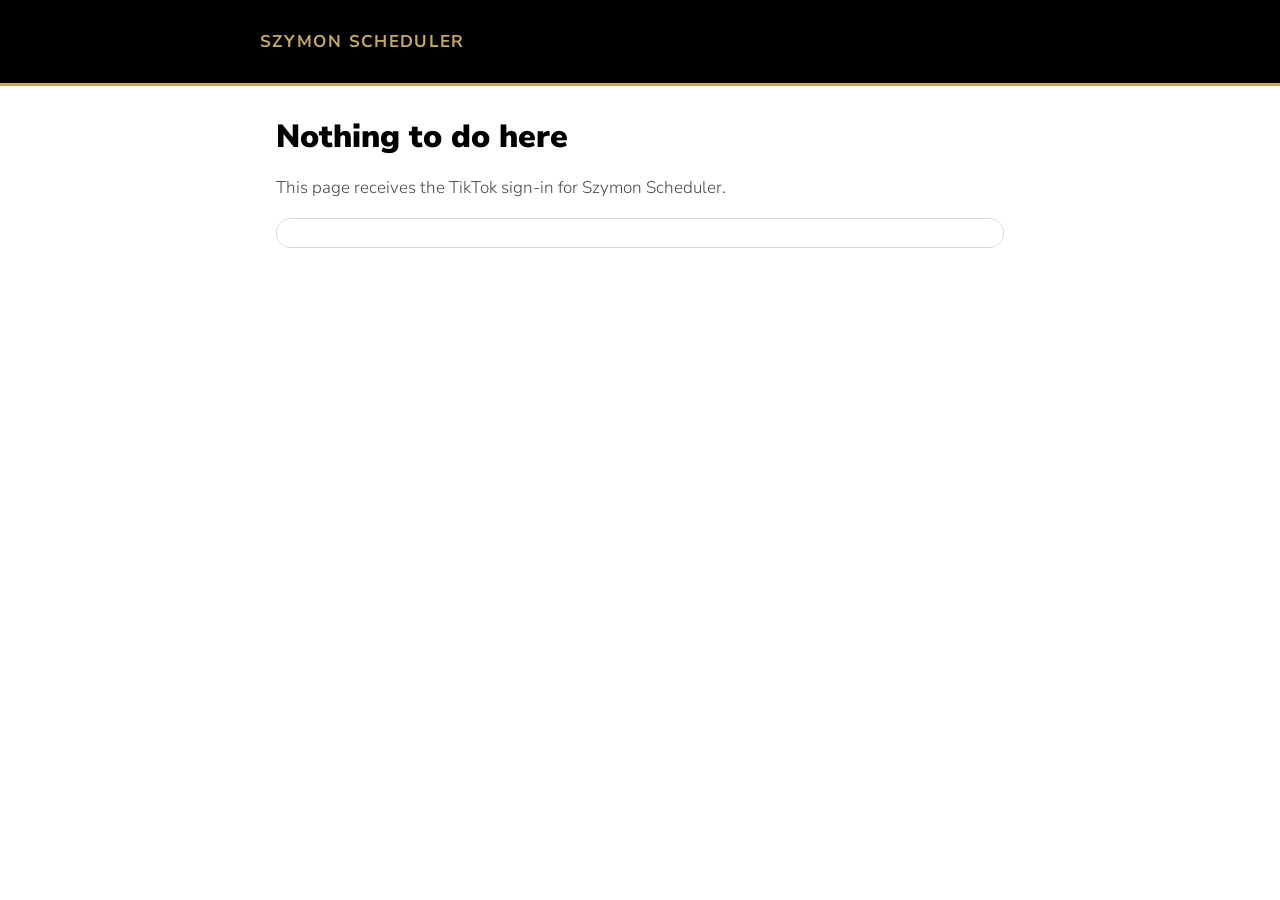
<file: callback.html>
<!doctype html>
<html lang="en">
<head>
<meta charset="utf-8">
<meta name="viewport" content="width=device-width, initial-scale=1">
<meta name="robots" content="noindex">
<title>Connected · Szymon Scheduler</title>
<link rel="stylesheet" href="https://fonts.googleapis.com/css2?family=Nunito+Sans:wght@300;700;900&display=swap">
<link rel="stylesheet" href="style.css">
<style>
code{display:block;word-break:break-all;padding:14px;border:1px solid var(--line);border-radius:14px;font-size:15px;margin:12px 0}
button{min-height:44px;padding:0 22px;border-radius:9999px;border:0;background:#000;color:#fff;font:inherit;font-weight:700;cursor:pointer}
@media (prefers-color-scheme:dark){button{background:#fff;color:#000}}
</style>
</head>
<body>
<header><div class="wrap"><a href="./">SZYMON SCHEDULER</a></div></header>
<main>
<h1 id="title">Finishing sign-in…</h1>
<p id="msg" class="muted">Reading the response from TikTok.</p>
<code id="code" hidden></code>
<button id="copy" type="button" hidden>Copy code</button>
<script>
(function(){
  var p=new URLSearchParams(location.search);
  var code=p.get('code'), err=p.get('error');
  var t=document.getElementById('title'), m=document.getElementById('msg'), c=document.getElementById('code'), b=document.getElementById('copy');
  if(code){
    t.textContent='TikTok connected';
    m.textContent='Copy this one-time code and paste it into the scheduler on your laptop. It expires in a few minutes and only works with your app secret, so it is safe to show here.';
    c.textContent=code; c.hidden=false; b.hidden=false;
    b.onclick=function(){navigator.clipboard.writeText(code).then(function(){b.textContent='Copied';});};
    history.replaceState(null,'',location.pathname);
  } else if(err){
    t.textContent='Sign-in was not completed';
    m.textContent='TikTok said: '+(p.get('error_description')||err)+'. Close this tab and try again.';
  } else {
    t.textContent='Nothing to do here';
    m.textContent='This page receives the TikTok sign-in for Szymon Scheduler.';
  }
})();
</script>
</main>
</body>
</html>
</file>
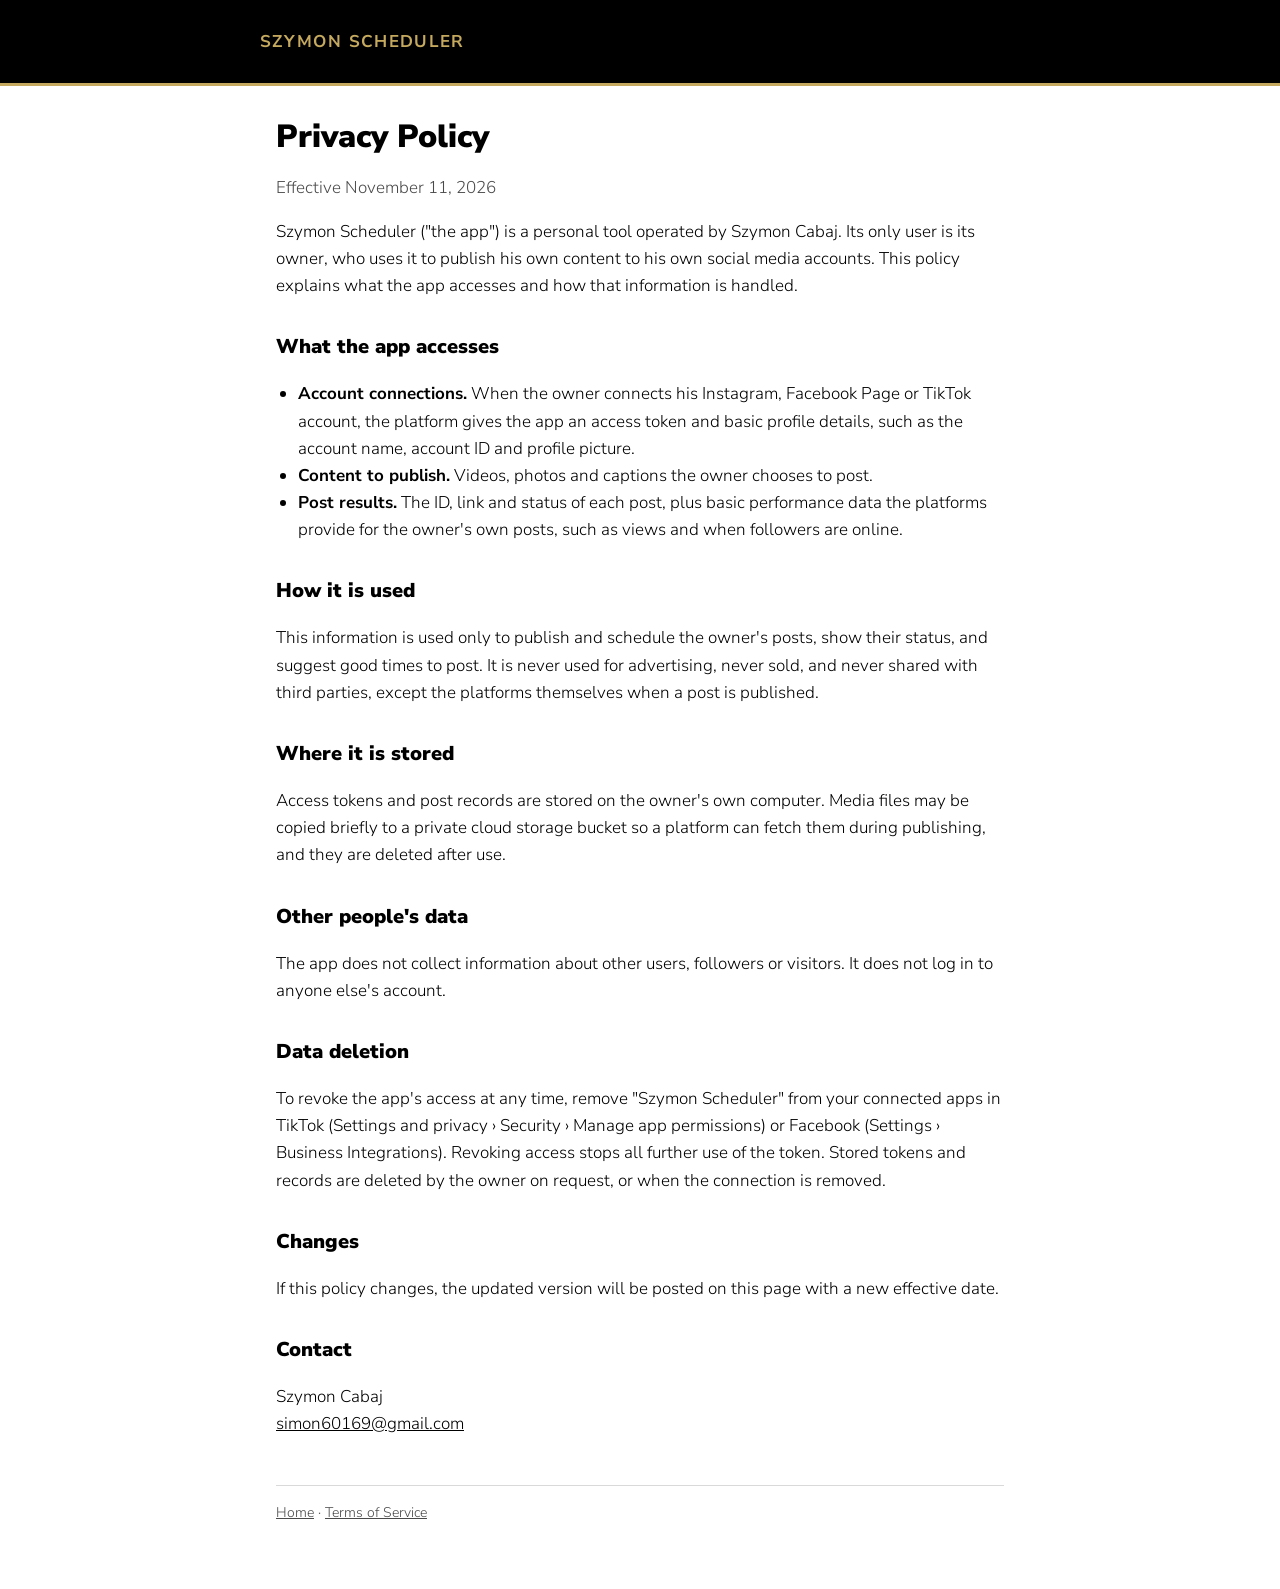
<file: privacy.html>
<!doctype html>
<html lang="en">
<head>
<meta charset="utf-8">
<meta name="viewport" content="width=device-width, initial-scale=1">
<title>Privacy Policy · Szymon Scheduler</title>
<link rel="stylesheet" href="https://fonts.googleapis.com/css2?family=Nunito+Sans:wght@300;700;900&display=swap">
<link rel="stylesheet" href="style.css">
</head>
<body>
<header><div class="wrap"><a href="./">SZYMON SCHEDULER</a></div></header>
<main>
<h1>Privacy Policy</h1>
<p class="muted">Effective November 11, 2026</p>

<p>Szymon Scheduler ("the app") is a personal tool operated by Szymon Cabaj. Its only user is its owner, who uses it to publish his own content to his own social media accounts. This policy explains what the app accesses and how that information is handled.</p>

<h2>What the app accesses</h2>
<ul>
<li><strong>Account connections.</strong> When the owner connects his Instagram, Facebook Page or TikTok account, the platform gives the app an access token and basic profile details, such as the account name, account ID and profile picture.</li>
<li><strong>Content to publish.</strong> Videos, photos and captions the owner chooses to post.</li>
<li><strong>Post results.</strong> The ID, link and status of each post, plus basic performance data the platforms provide for the owner's own posts, such as views and when followers are online.</li>
</ul>

<h2>How it is used</h2>
<p>This information is used only to publish and schedule the owner's posts, show their status, and suggest good times to post. It is never used for advertising, never sold, and never shared with third parties, except the platforms themselves when a post is published.</p>

<h2>Where it is stored</h2>
<p>Access tokens and post records are stored on the owner's own computer. Media files may be copied briefly to a private cloud storage bucket so a platform can fetch them during publishing, and they are deleted after use.</p>

<h2>Other people's data</h2>
<p>The app does not collect information about other users, followers or visitors. It does not log in to anyone else's account.</p>

<h2>Data deletion</h2>
<p>To revoke the app's access at any time, remove "Szymon Scheduler" from your connected apps in TikTok (Settings and privacy › Security › Manage app permissions) or Facebook (Settings › Business Integrations). Revoking access stops all further use of the token. Stored tokens and records are deleted by the owner on request, or when the connection is removed.</p>

<h2>Changes</h2>
<p>If this policy changes, the updated version will be posted on this page with a new effective date.</p>

<h2>Contact</h2>
<p>Szymon Cabaj<br><a href="mailto:simon60169@gmail.com">simon60169@gmail.com</a></p>

<footer><a href="./">Home</a> · <a href="terms.html">Terms of Service</a></footer>
</main>
</body>
</html>
</file>
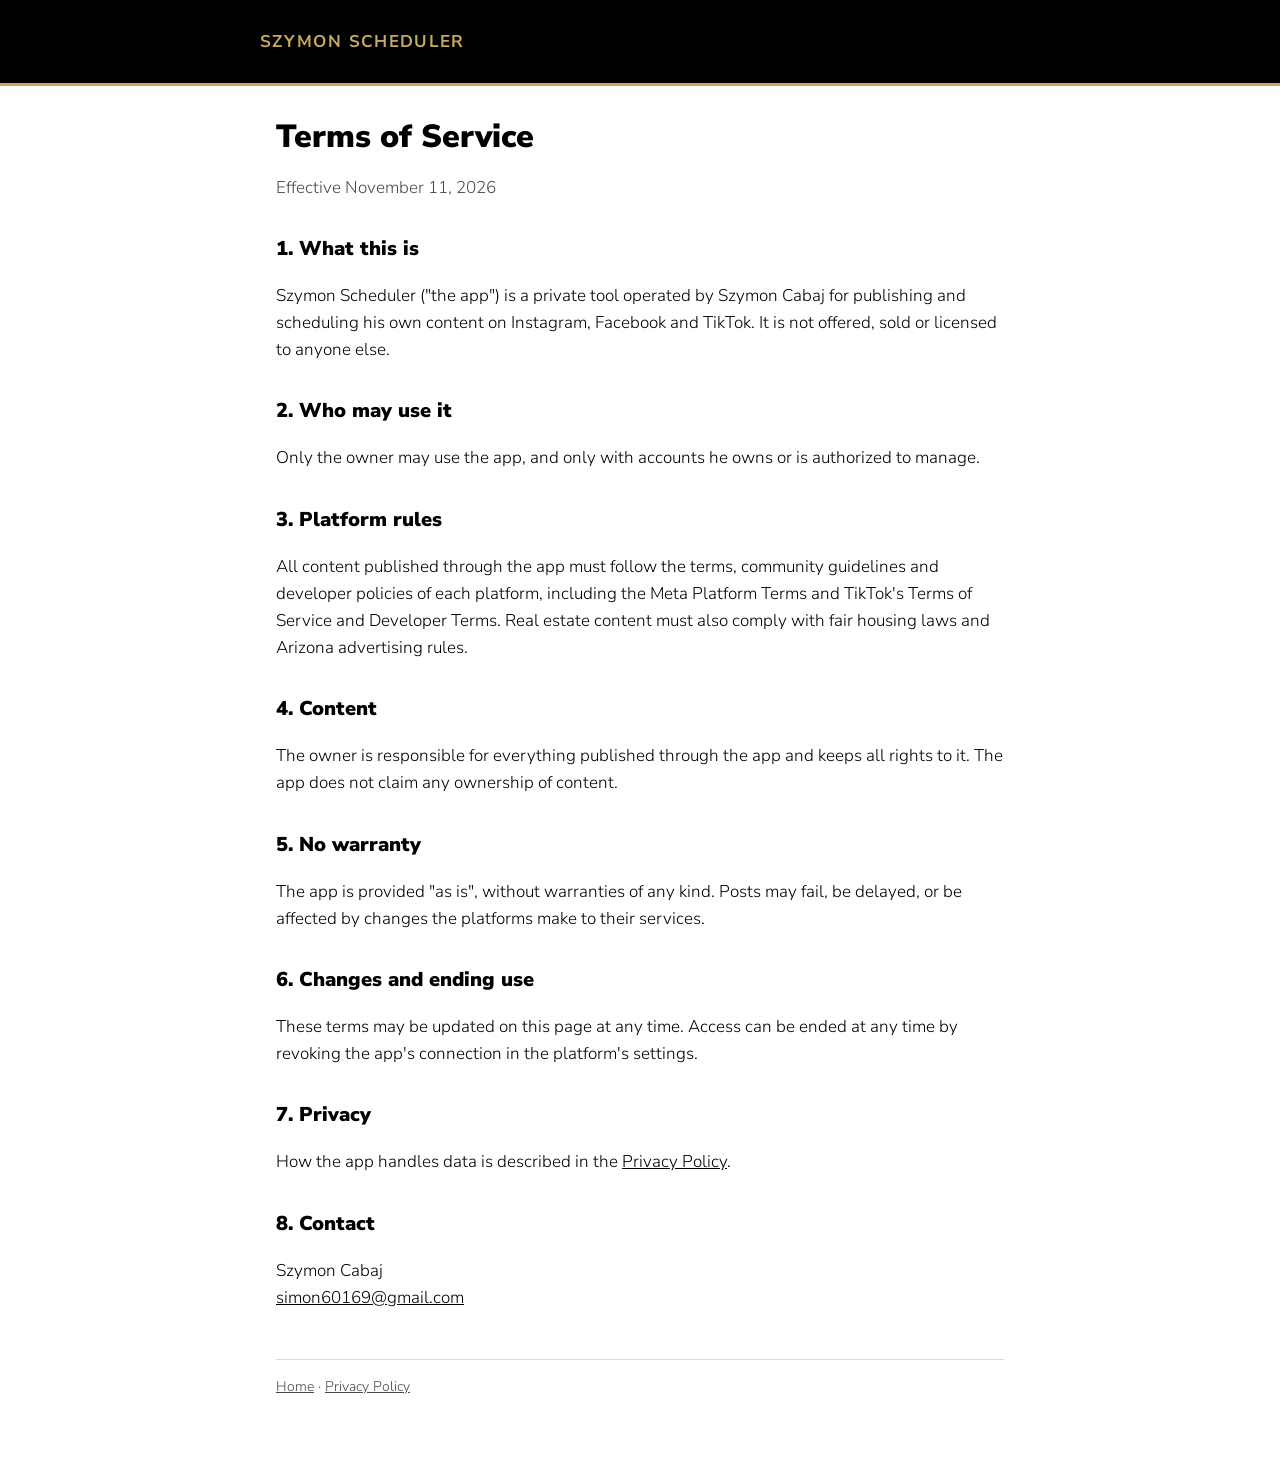
<file: terms.html>
<!doctype html>
<html lang="en">
<head>
<meta charset="utf-8">
<meta name="viewport" content="width=device-width, initial-scale=1">
<title>Terms of Service · Szymon Scheduler</title>
<link rel="stylesheet" href="https://fonts.googleapis.com/css2?family=Nunito+Sans:wght@300;700;900&display=swap">
<link rel="stylesheet" href="style.css">
</head>
<body>
<header><div class="wrap"><a href="./">SZYMON SCHEDULER</a></div></header>
<main>
<h1>Terms of Service</h1>
<p class="muted">Effective November 11, 2026</p>

<h2>1. What this is</h2>
<p>Szymon Scheduler ("the app") is a private tool operated by Szymon Cabaj for publishing and scheduling his own content on Instagram, Facebook and TikTok. It is not offered, sold or licensed to anyone else.</p>

<h2>2. Who may use it</h2>
<p>Only the owner may use the app, and only with accounts he owns or is authorized to manage.</p>

<h2>3. Platform rules</h2>
<p>All content published through the app must follow the terms, community guidelines and developer policies of each platform, including the Meta Platform Terms and TikTok's Terms of Service and Developer Terms. Real estate content must also comply with fair housing laws and Arizona advertising rules.</p>

<h2>4. Content</h2>
<p>The owner is responsible for everything published through the app and keeps all rights to it. The app does not claim any ownership of content.</p>

<h2>5. No warranty</h2>
<p>The app is provided "as is", without warranties of any kind. Posts may fail, be delayed, or be affected by changes the platforms make to their services.</p>

<h2>6. Changes and ending use</h2>
<p>These terms may be updated on this page at any time. Access can be ended at any time by revoking the app's connection in the platform's settings.</p>

<h2>7. Privacy</h2>
<p>How the app handles data is described in the <a href="privacy.html">Privacy Policy</a>.</p>

<h2>8. Contact</h2>
<p>Szymon Cabaj<br><a href="mailto:simon60169@gmail.com">simon60169@gmail.com</a></p>

<footer><a href="./">Home</a> · <a href="privacy.html">Privacy Policy</a></footer>
</main>
</body>
</html>
</file>
<file: style.css>
:root{--ink:#000;--muted:#4A4A4A;--gold:#C5A95E;--line:#D9D9D9;--bg:#fff}
@media (prefers-color-scheme:dark){:root{--ink:#fff;--muted:#CFCFCF;--line:#333;--bg:#000}}
*{box-sizing:border-box}
body{margin:0;background:var(--bg);color:var(--ink);font:300 17px/1.6 "Nunito Sans",system-ui,sans-serif}
header{background:#000;color:#fff;padding:28px 16px;border-bottom:3px solid var(--gold)}
header .wrap,main{max-width:760px;margin:0 auto}
header a{color:var(--gold);text-decoration:none;font-weight:700;letter-spacing:.08em}
main{padding:32px 16px 64px}
h1{font-weight:900;font-size:32px;line-height:1.2;margin:0 0 8px}
h2{font-weight:900;font-size:20px;margin:32px 0 8px}
.muted{color:var(--muted)}
a{color:inherit}
ul{padding-left:22px}
footer{border-top:1px solid var(--line);margin-top:48px;padding-top:16px;font-size:14px;color:var(--muted)}
</file>
